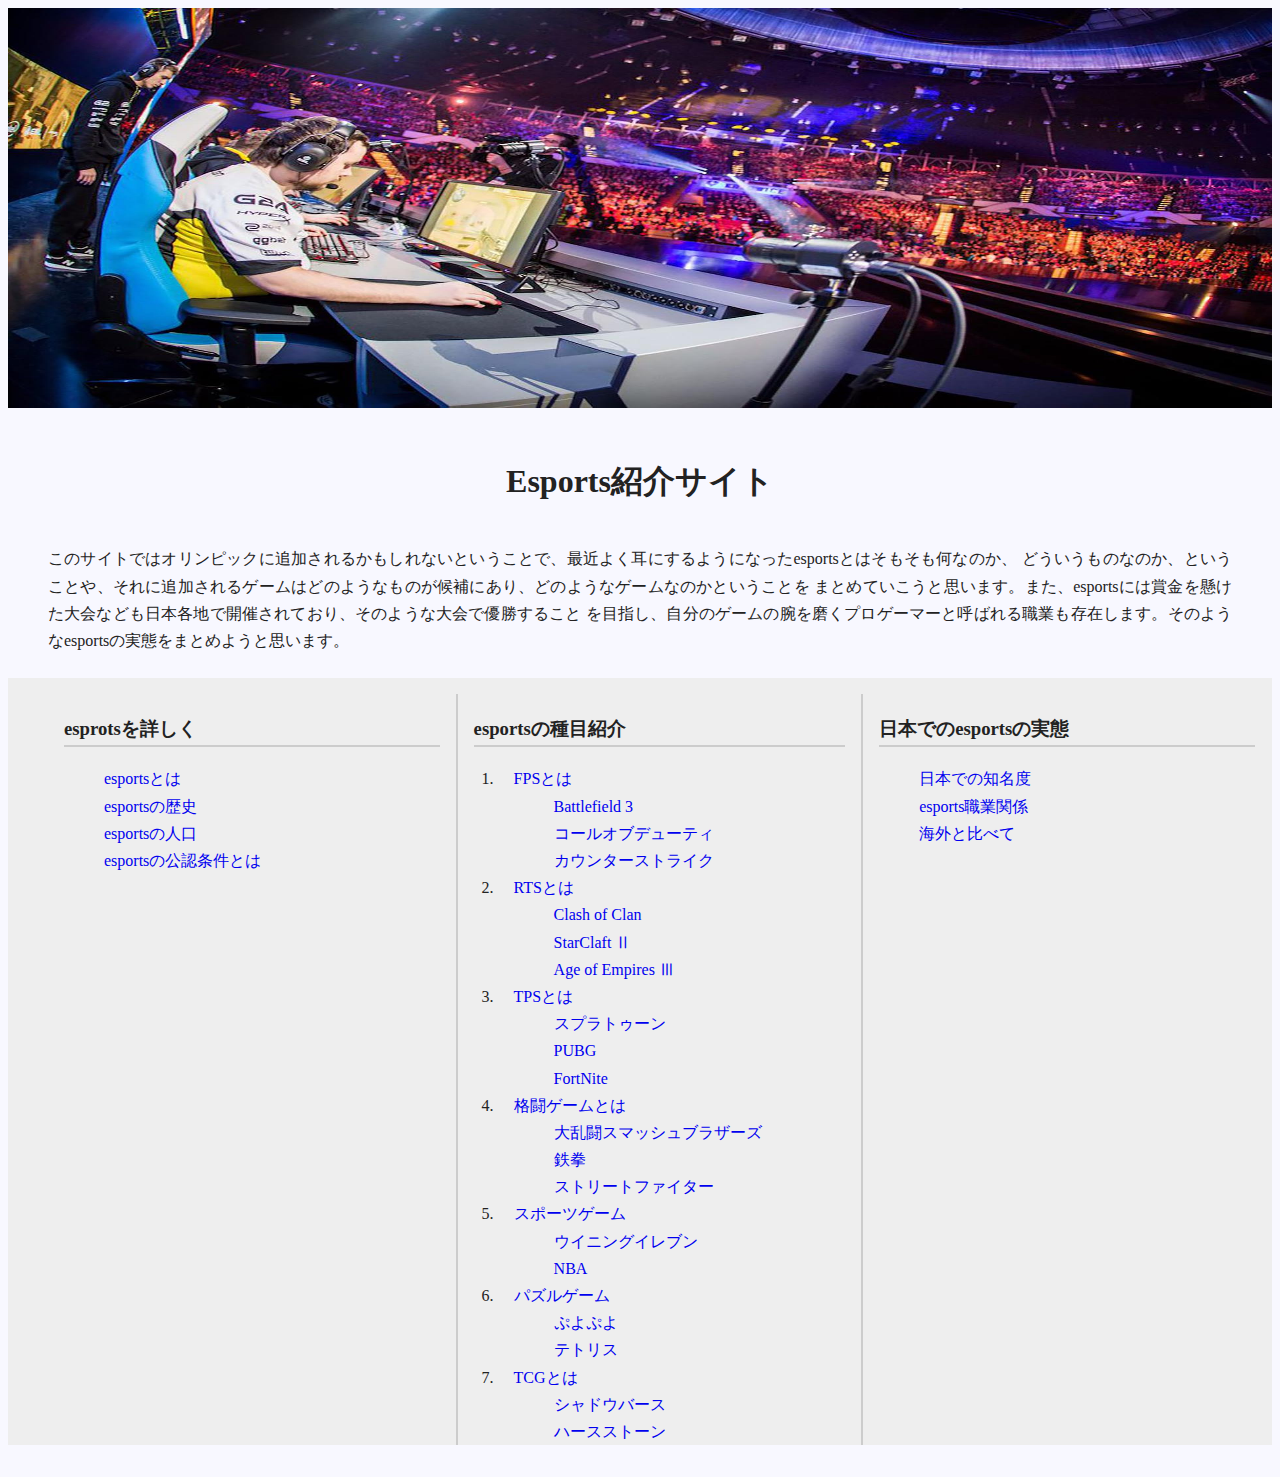
<file: web-esports/index.html>
<!DOCTYPE html>
<html lang="ja">
  <head>
    <meta charset="UTF-8">
    <meta name="description" content="esportsについて詳しくまとめて行こうと思います。">
    <link rel="stylesheet" href="style1.css">
    <title>Esports紹介</title>
  </head>

  <body>
    <header>
      <img src="img/afp-esports.jpg">
      <h1 class="headline">Esports紹介サイト</h1>
      <p>このサイトではオリンピックに追加されるかもしれないということで、最近よく耳にするようになったesportsとはそもそも何なのか、
        どういうものなのか、ということや、それに追加されるゲームはどのようなものが候補にあり、どのようなゲームなのかということを
        まとめていこうと思います。また、esportsには賞金を懸けた大会なども日本各地で開催されており、そのような大会で優勝すること
        を目指し、自分のゲームの腕を磨くプロゲーマーと呼ばれる職業も存在します。そのようなesportsの実態をまとめようと思います。</p>
   </header>

  <div class="navi">

     <ul>
       <div class="navi1">
       <li><a href="about/about1.html"><h3>esprotsを詳しく</h3></a></li>
        <ul>
          <li><a href="about/about1.html#about">esportsとは</a></li>
          <li><a href="about/about1.html#history">esportsの歴史</a></li>
          <li><a href="about/about1.html#population">esportsの人口</a></li>
          <li><a href="about/about1.html#if">esportsの公認条件とは</a></li>
        </ul>
        </div>

        <div class="navi2">
        <li><a href="about/game.html"><h3>esportsの種目紹介</h3></a></li>
         <ol>
           <li><a href="about/game.html#fps">FPSとは</a></li>
            <ul>
              <li><a href="about/game.html#battlefield3">Battlefield 3</a></li>
              <li><a href="about/game.html#collofduty">コールオブデューティ</a></li>
              <li><a href="about/game.html#counter">カウンターストライク</a></li>
            </ul>
           <li><a href="about/game.html#rts">RTSとは</a></li>
            <ul>
              <li><a href="about/game.html#clashofclan">Clash of Clan</a></li>
              <li><a href="about/game.html#starclaft">StarClaft Ⅱ</a></li>
              <li><a href="about/game.html#empire">Age of Empires Ⅲ</a></li>
            </ul>
           <li><a href="about/game.html#tps">TPSとは</a></li>
            <ul>
              <li><a href="about/game.html#splatoon">スプラトゥーン</a></li>
              <li><a href="about/game.html#pubg">PUBG</a></li>
              <li><a href="about/game.html#fortnite">FortNite</a></li>
            </ul>
           <li><a href="about/game.html#fighting">格闘ゲームとは</a></li>
            <ul>
              <li><a href="about/game.html#sumabura">大乱闘スマッシュブラザーズ</a></li>
              <li><a href="about/game.html#tekken">鉄拳</a></li>
              <li><a href="about/game.html#street">ストリートファイター</a></li>
            </ul>
           <li><a href="about/game.html#sport">スポーツゲーム</a></li>
            <ul>
              <li><a href="about/game.html#uiire">ウイニングイレブン</a></li>
              <li><a href="about/game.html#nba">NBA</a></li>
            </ul>
           <li><a href="about/game.html#puzzle">パズルゲーム</a></li>
            <ul>
              <li><a href="about/game.html#puyopuyo">ぷよぷよ</a></li>
              <li><a href="about/game.html#tetorisu">テトリス</a></li>
            </ul>
           <li><a href="about/game.html#tcg">TCGとは</a></li>
            <ul>
              <li><a href="about/game.html#shadow">シャドウバース</a></li>
              <li><a href="about/game.html#hearth">ハースストーン</a></li>
            </ul>
         </ol>
       </div>

       <div class="navi3">
         <li><a href="about/about2.html"><h3>日本でのesportsの実態</h3></a></li>
         <ul>
           <li><a href='about/about2.html#popular'>日本での知名度</a></li>
           <li><a href='about/about2.html#organise'>esports職業関係</a></li>
           <li><a href='about/about2.html#oversea'>海外と比べて</a></li>
         </ul>
       </div>
       </ul>

 </div>

<main>
</main>

  </body>
</html>
</file>
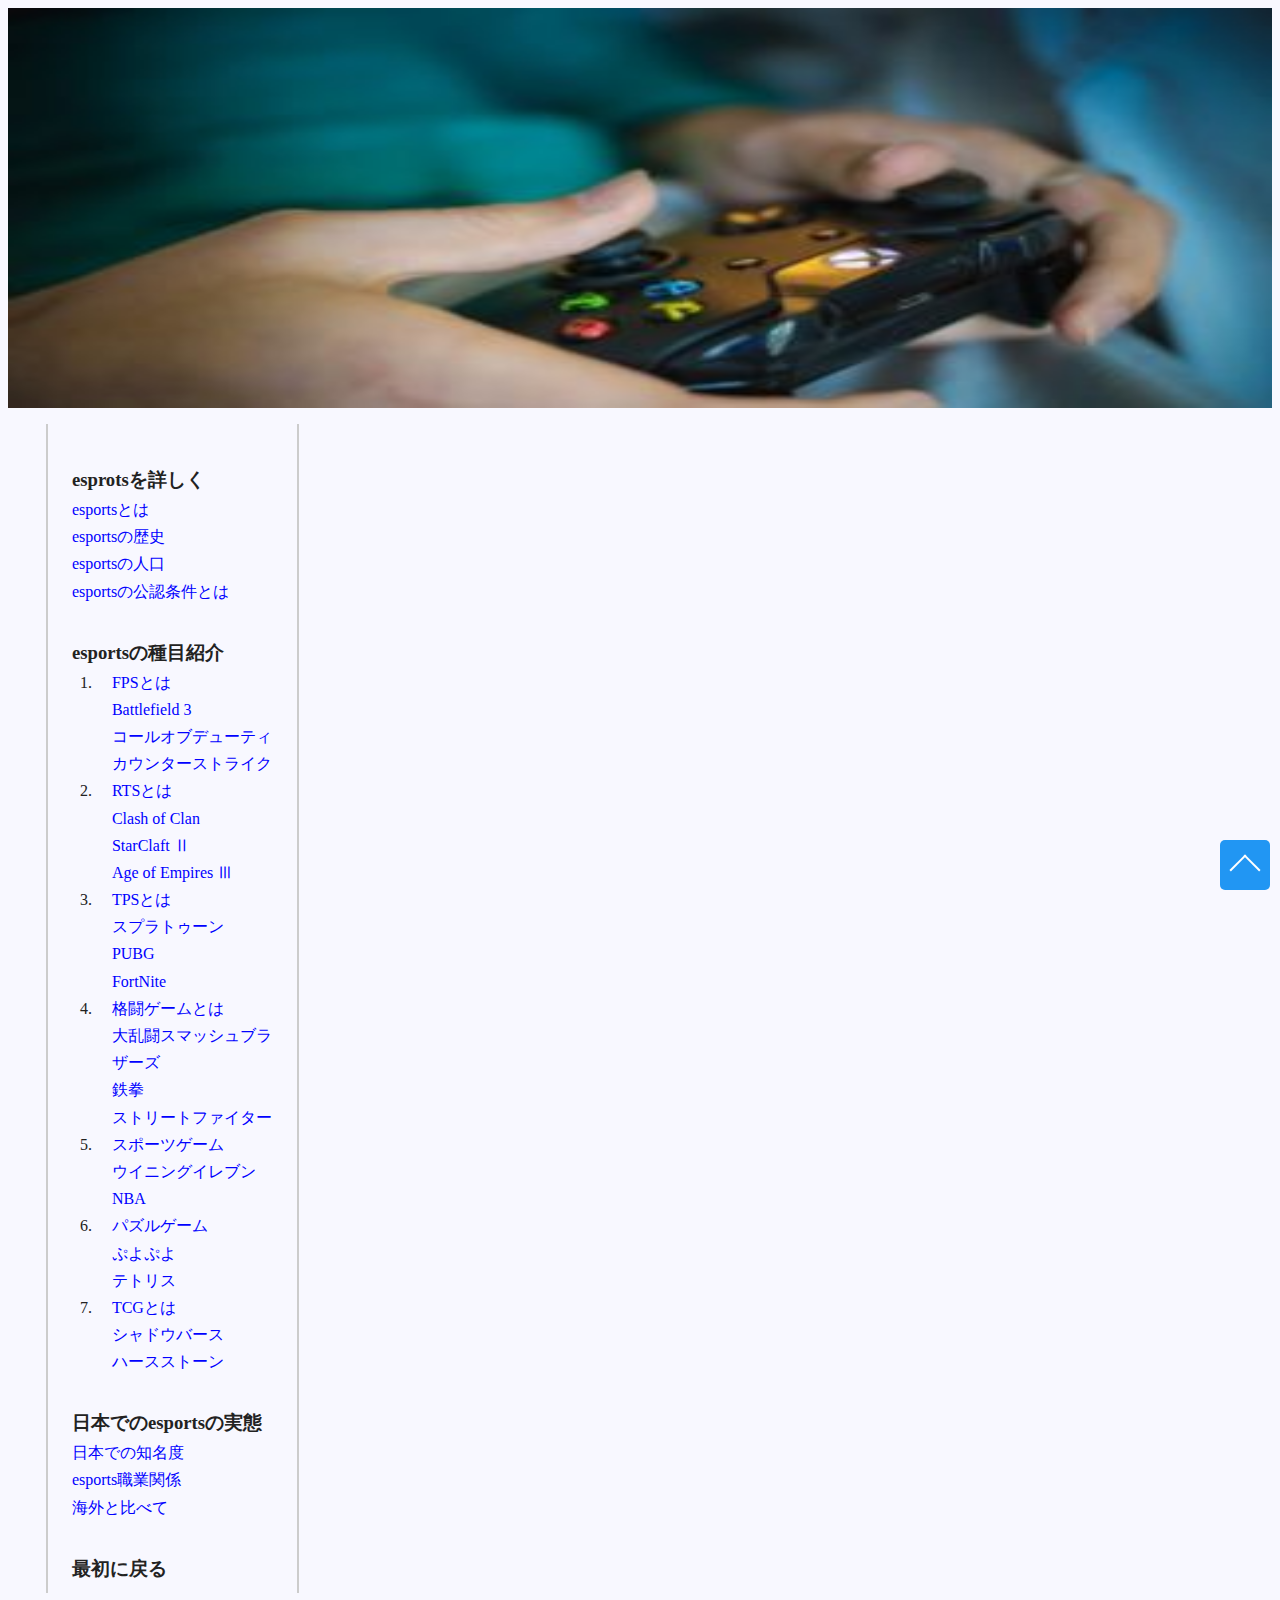
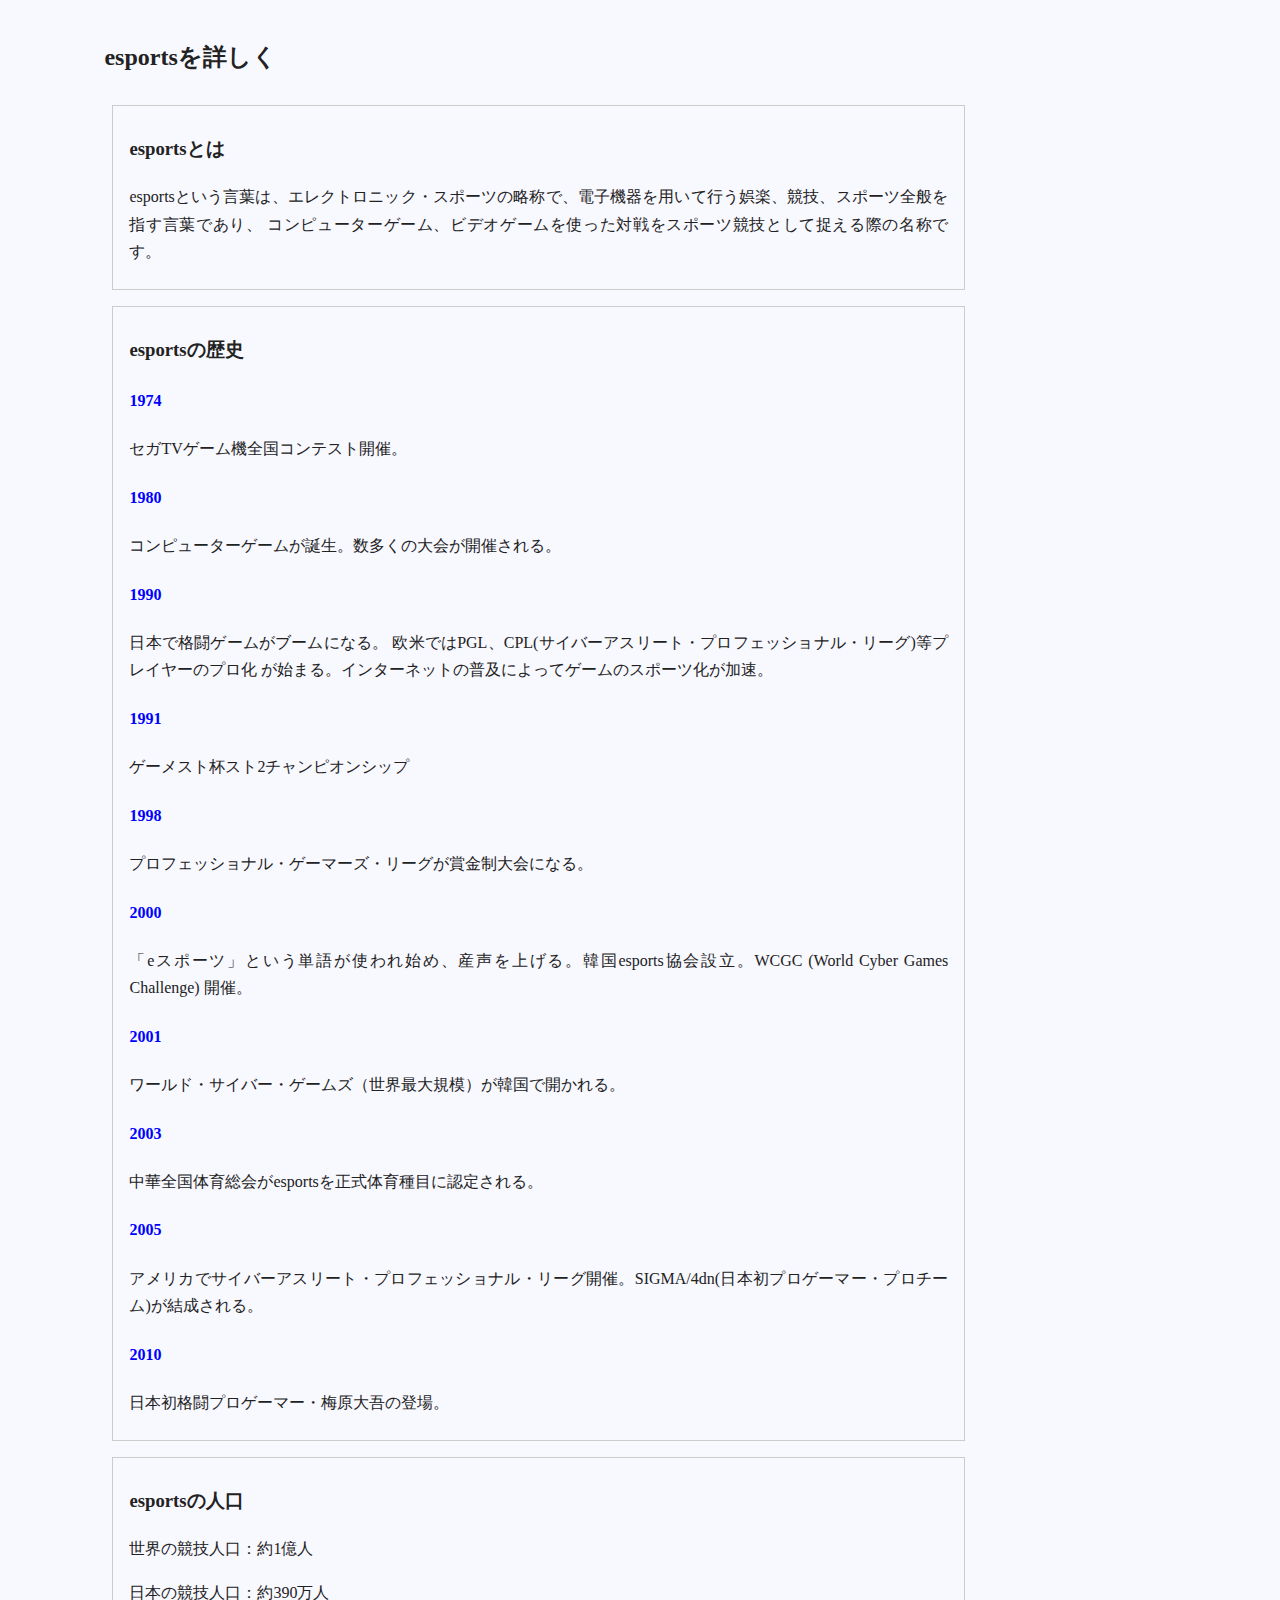
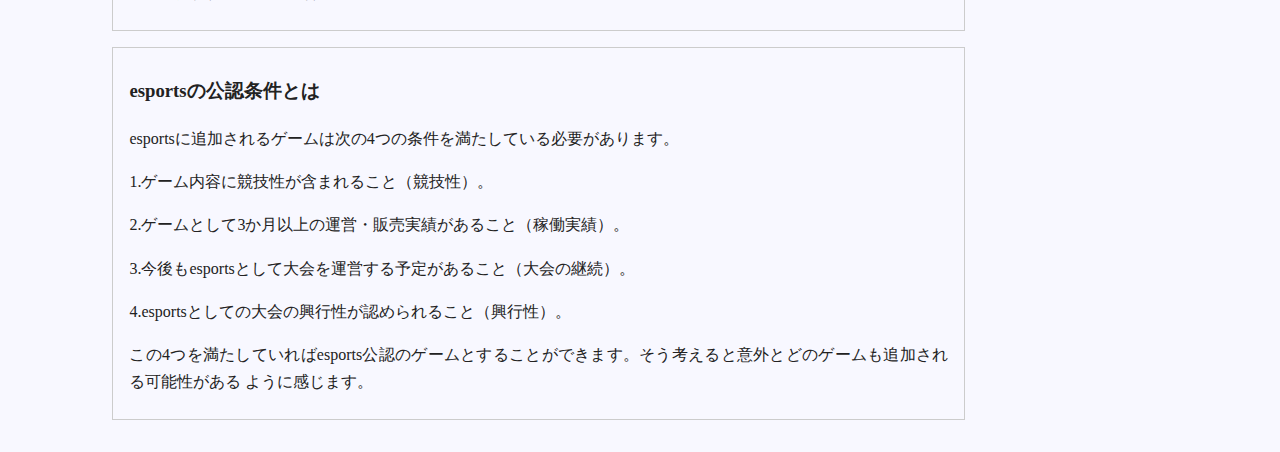
<file: web-esports/about/about1.html>
<!DOCTYPE html>
<html lang="ja">
<head>
  <meta charset="utf-8">
  <link rel="stylesheet" href="../style1.css">
  <script type="text/javascript" src="esports.js"></script>
  <title>Esportsについて詳しく</title>
</head>

<body>
  <header class="site-headder">
    <img src="../img/e-sports-10-320x180.jpg">
  </header>

  <div class="wrapper">
  <nav>
    <ul>
      <p>
      <li><a href="about1.html"><h3>esprotsを詳しく</h3></a></li>
       <ul>
         <li><a href="#about">esportsとは</a></li>
         <li><a href="#history">esportsの歴史</a></li>
         <li><a href="#population">esportsの人口</a></li>
         <li><a href="#if">esportsの公認条件とは</a></li>
       </ul>
       <p>
      <li><a href="game.html"><h3>esportsの種目紹介</h3></a></li>
       <ol>
         <li><a href="game.html#fps">FPSとは</a></li>
          <ul>
            <li><a href="game.html#battlefield3">Battlefield 3</a></li>
            <li><a href="game.html#collofduty">コールオブデューティ</a></li>
            <li><a href="game.html#counter">カウンターストライク</a></li>
          </ul>
         <li><a href="game.html#rts">RTSとは</a></li>
          <ul>
            <li><a href="game.html#clashofclan">Clash of Clan</a></li>
            <li><a href="game.html#starclaft">StarClaft Ⅱ</a></li>
            <li><a href="game.html#empire">Age of Empires Ⅲ</a></li>
          </ul>
         <li><a href="game.html#tps">TPSとは</a></li>
          <ul>
            <li><a href="game.html#splatoon">スプラトゥーン</a></li>
            <li><a href="game.html#pubg">PUBG</a></li>
            <li><a href="game.html#fortnite">FortNite</a></li>
          </ul>
         <li><a href="game.html#fighting">格闘ゲームとは</a></li>
          <ul>
            <li><a href="game.html#sumabura">大乱闘スマッシュブラザーズ</a></li>
            <li><a href="game.html#tekken">鉄拳</a></li>
            <li><a href="game.html#street">ストリートファイター</a></li>
          </ul>
         <li><a href="game.html#sport">スポーツゲーム</a></li>
          <ul>
            <li><a href="game.html#uiire">ウイニングイレブン</a></li>
            <li><a href="game.html#nba">NBA</a></li>
          </ul>
         <li><a href="game.html#puzzle">パズルゲーム</a></li>
          <ul>
            <li><a href="game.html#puyopuyo">ぷよぷよ</a></li>
            <li><a href="game.html#tetorisu">テトリス</a></li>
          </ul>
         <li><a href="game.html#tcg">TCGとは</a></li>
          <ul>
            <li><a href="game.html#shadow">シャドウバース</a></li>
            <li><a href="game.html#hearth">ハースストーン</a></li>
          </ul>
       </ol>
       <p>
      <li><a href="about2.html"><h3>日本でのesportsの実態</h3></a></li>
      <ul>
        <li><a href='about2.html#popular'>日本での知名度</a></li>
        <li><a href='about2.html#organise'>esports職業関係</a></li>
        <li><a href='about2.html#oversea'>海外と比べて</a></li>
      </ul>
      <p>
      <li><a href="../index.html"><h3>最初に戻る</h3></a></li>
    </ul>
  </nav>

  <main>
    <h2>esportsを詳しく</h2>

    <section class="item" id="about">
      <h3>esportsとは</h3>
      <p>esportsという言葉は、エレクトロニック・スポーツの略称で、電子機器を用いて行う娯楽、競技、スポーツ全般を指す言葉であり、
        コンピューターゲーム、ビデオゲームを使った対戦をスポーツ競技として捉える際の名称です。</p>
    </section>

    <section class="item" id="history">
      <h3>esportsの歴史</h3>
      <h4>1974</h4><p>セガTVゲーム機全国コンテスト開催。</p>
      <h4>1980</h4><p>コンピューターゲームが誕生。数多くの大会が開催される。</p>
      <h4>1990</h4><p>日本で格闘ゲームがブームになる。 欧米ではPGL、CPL(サイバーアスリート・プロフェッショナル・リーグ)等プレイヤーのプロ化
        が始まる。インターネットの普及によってゲームのスポーツ化が加速。</p>
      <h4>1991</h4><p>ゲーメスト杯スト2チャンピオンシップ</p>
      <h4>1998</h4><p>プロフェッショナル・ゲーマーズ・リーグが賞金制大会になる。</p>
      <h4>2000</h4><p>「eスポーツ」という単語が使われ始め、産声を上げる。韓国esports協会設立。WCGC (World Cyber Games Challenge) 開催。</p>
      <h4>2001</h4><p>ワールド・サイバー・ゲームズ（世界最大規模）が韓国で開かれる。</p>
      <h4>2003</h4><p>中華全国体育総会がesportsを正式体育種目に認定される。</p>
      <h4>2005</h4><p>アメリカでサイバーアスリート・プロフェッショナル・リーグ開催。SIGMA/4dn(日本初プロゲーマー・プロチーム)が結成される。</p>
      <h4>2010</h4><p>日本初格闘プロゲーマー・梅原大吾の登場。</p>
    </section>

    <section class="item" id="population">
      <h3>esportsの人口</h3>
      <p>世界の競技人口：約1億人</p>
      <p>日本の競技人口：約390万人</p>
    </section>

    <section class="item" id="if">
      <h3>esportsの公認条件とは</h3>
      <p>esportsに追加されるゲームは次の4つの条件を満たしている必要があります。</p>
      <p>1.ゲーム内容に競技性が含まれること（競技性）。</p>
      <p>2.ゲームとして3か月以上の運営・販売実績があること（稼働実績）。</p>
      <p>3.今後もesportsとして大会を運営する予定があること（大会の継続）。</p>
      <p>4.esportsとしての大会の興行性が認められること（興行性）。</p>
      <p></p>
      <p>この4つを満たしていればesports公認のゲームとすることができます。そう考えると意外とどのゲームも追加される可能性がある
        ように感じます。</p>

    </section>

  </main>
  </div>



<div class="btn" onclick="scrollToTop()">
</div>
</body>
</html>
</file>
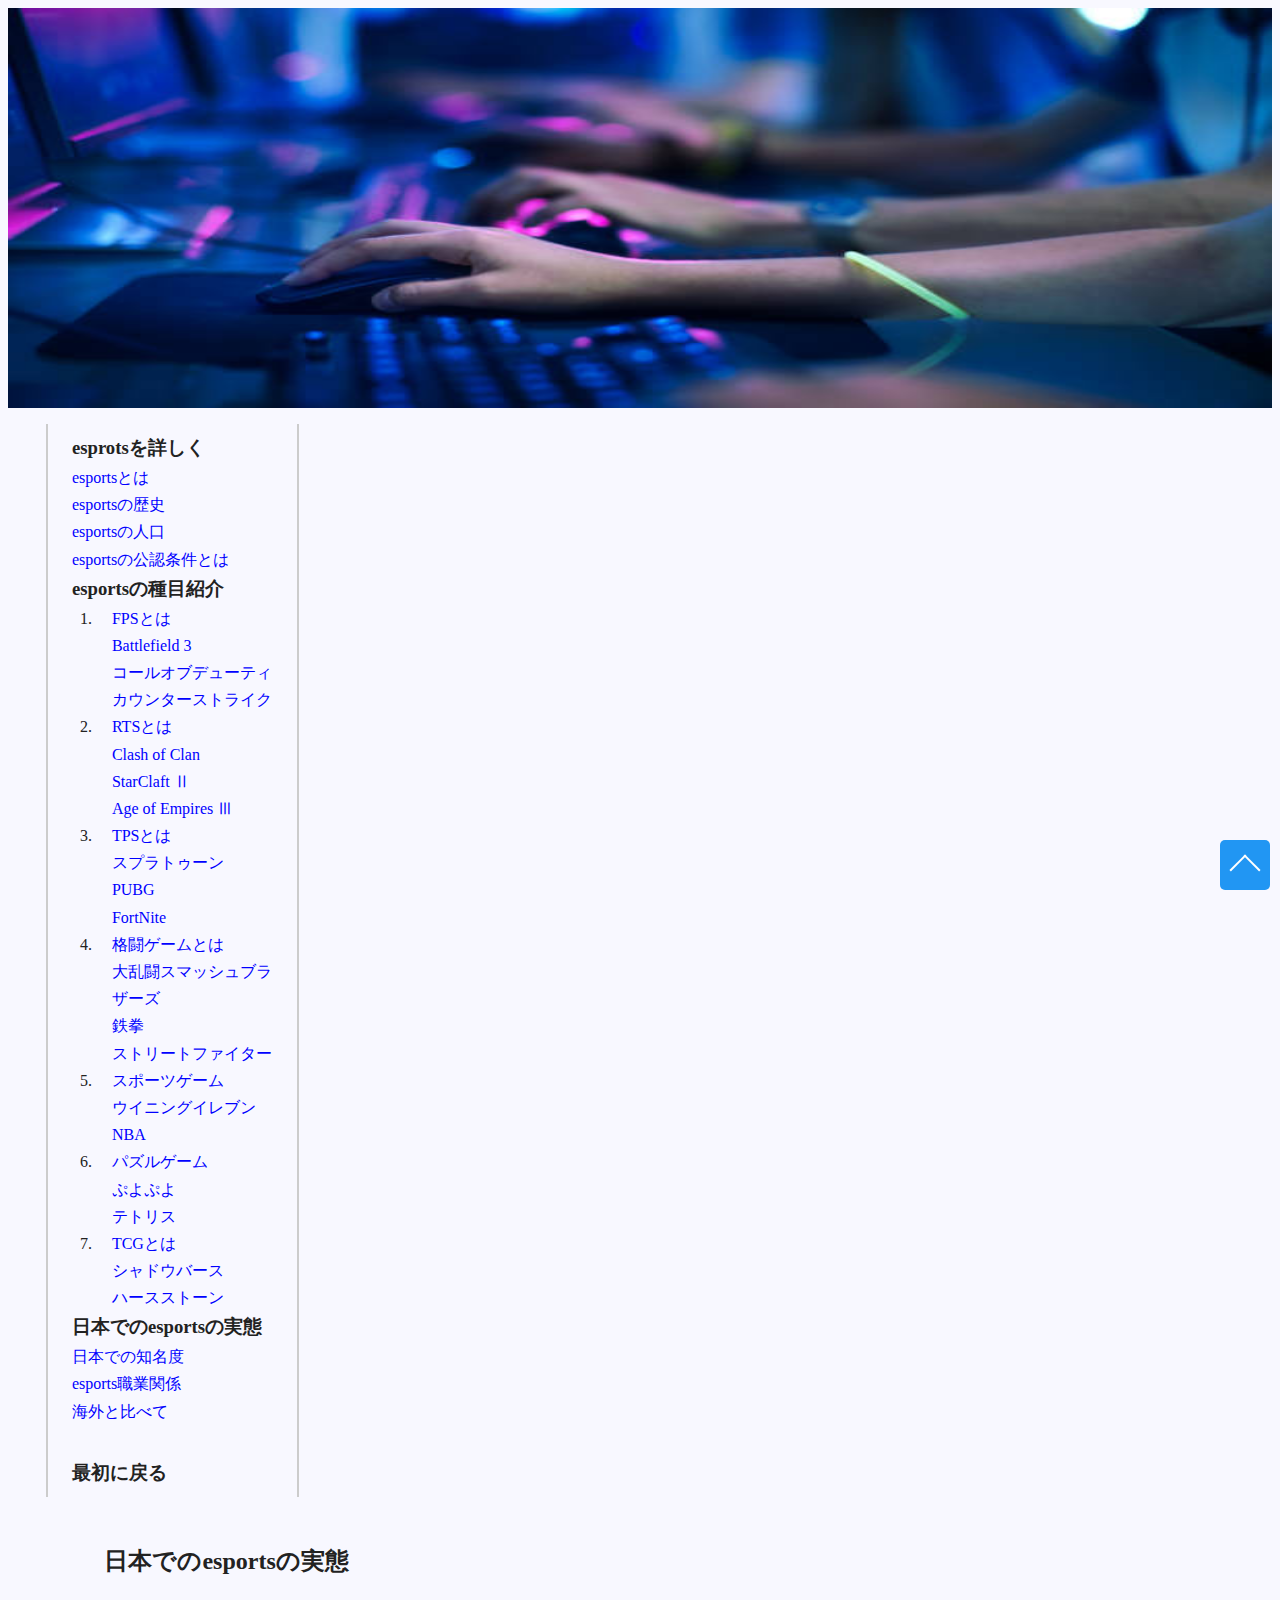
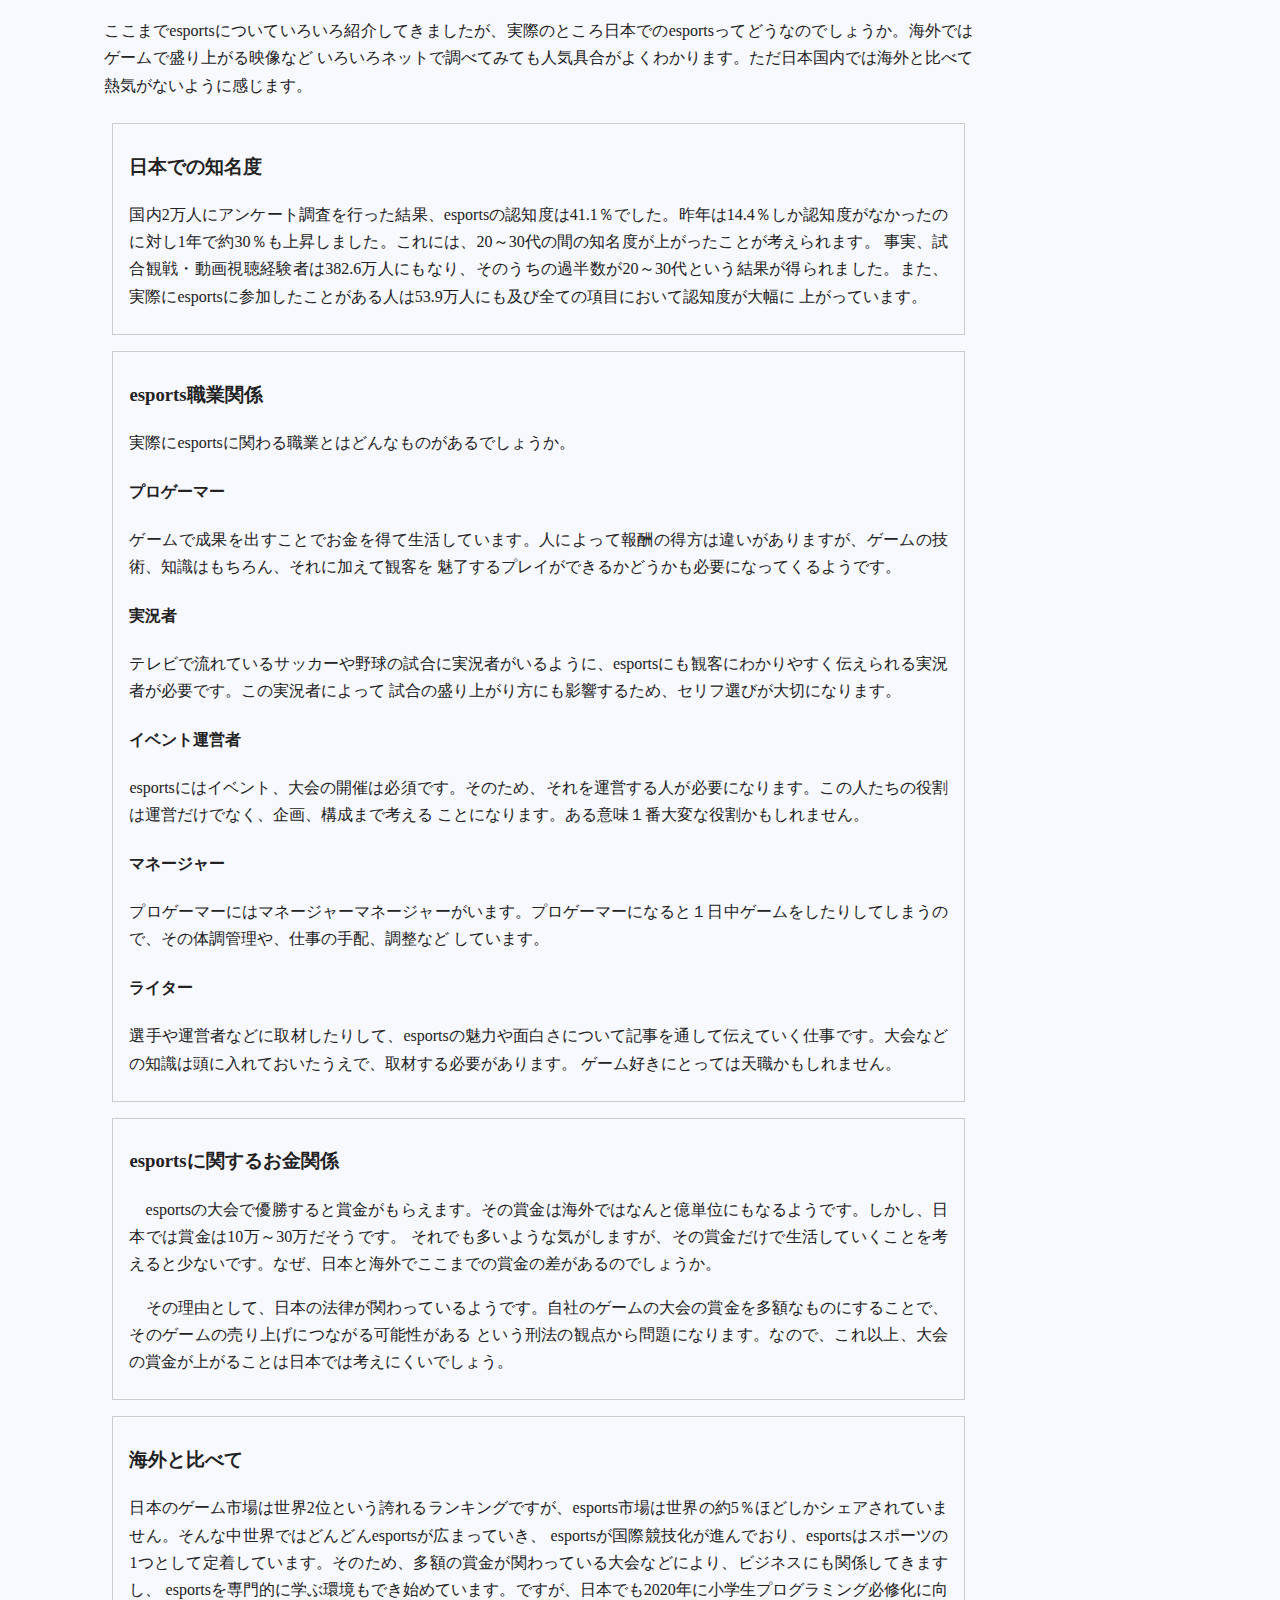
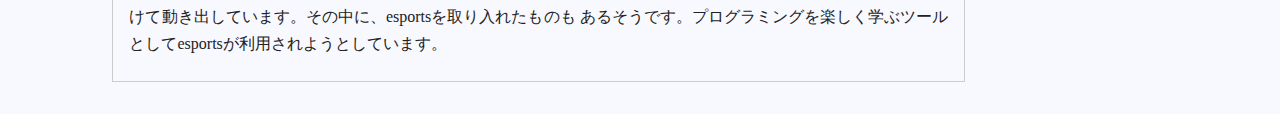
<file: web-esports/about/about2.html>
<!DOCTYPE html>
<html lang='ja'>
<head>
  <meta charset='utf-8'>
  <link rel='stylesheet' href='../style1.css'>
  <script type="text/javascript" src="esports.js"></script>
  <title>Esportsの実態</title>
</head>

<body>
<header>
  <img src="../img/closeup-on-row-of-gamers-hands-on-a-keyboardjpgs-actively-pushing-picture-id841136036.jpg">
</header>
  <div class="wrapper">
     <nav>
       <ul>
         <li><a  href="about1.html" class="navber"><h3>esprotsを詳しく</h3></a></li>
          <ul>
            <li><a href="about1.html#about">esportsとは</a></li>
            <li><a href="about1.html#history">esportsの歴史</a></li>
            <li><a href="about1.html#population">esportsの人口</a></li>
            <li><a href="about1.html#if">esportsの公認条件とは</a></li>
          </ul>

         <li><a href="game.html"><h3>esportsの種目紹介</h3></a></li>
          <ol>
            <li><a href="game.html#fps">FPSとは</a></li>
             <ul>
               <li><a href="game.html#battlefield3">Battlefield 3</a></li>
               <li><a href="game.html#collofduty">コールオブデューティ</a></li>
               <li><a href="game.html#counter">カウンターストライク</a></li>
             </ul>
            <li><a href="game.html#rts">RTSとは</a></li>
             <ul>
               <li><a href="game.html#clashofclan">Clash of Clan</a></li>
               <li><a href="game.html#starclaft">StarClaft Ⅱ</a></li>
               <li><a href="game.html#empire">Age of Empires Ⅲ</a></li>
             </ul>
            <li><a href="game.html#tps">TPSとは</a></li>
             <ul>
               <li><a href="game.html#splatoon">スプラトゥーン</a></li>
               <li><a href="game.html#pubg">PUBG</a></li>
               <li><a href="game.html#fortnite">FortNite</a></li>
             </ul>
            <li><a href="game.html#fighting">格闘ゲームとは</a></li>
             <ul>
               <li><a href="game.html#sumabura">大乱闘スマッシュブラザーズ</a></li>
               <li><a href="game.html#tekken">鉄拳</a></li>
               <li><a href="game.html#street">ストリートファイター</a></li>
             </ul>
            <li><a href="game.html#sport">スポーツゲーム</a></li>
             <ul>
               <li><a href="game.html#uiire">ウイニングイレブン</a></li>
               <li><a href="game.html#nba">NBA</a></li>
             </ul>
            <li><a href="game.html#puzzle">パズルゲーム</a></li>
             <ul>
               <li><a href="game.html#puyopuyo">ぷよぷよ</a></li>
               <li><a href="game.html#tetorisu">テトリス</a></li>
             </ul>
            <li><a href="game.html#tcg">TCGとは</a></li>
             <ul>
               <li><a href="game.html#shadow">シャドウバース</a></li>
               <li><a href="game.html#hearth">ハースストーン</a></li>
             </ul>
          </ol>

         <li><a href="about2.html"><h3>日本でのesportsの実態</h3></a></li>
         <ul>
           <li><a href='#popular'>日本での知名度</a></li>
           <li><a href='#organise'>esports職業関係</a></li>
           <li><a href='#oversea'>海外と比べて</a></li>
         </ul>
         <p>
         <li><a href="../index.html"><h3>最初に戻る</h3></a></li>
       </ul>
     </nav>

     <main>
       <h2>日本でのesportsの実態</h2>
       <p>ここまでesportsについていろいろ紹介してきましたが、実際のところ日本でのesportsってどうなのでしょうか。海外ではゲームで盛り上がる映像など
         いろいろネットで調べてみても人気具合がよくわかります。ただ日本国内では海外と比べて熱気がないように感じます。</p>

       <section class="item" id="popular">
         <h3>日本での知名度</h3>
         <p>国内2万人にアンケート調査を行った結果、esportsの認知度は41.1％でした。昨年は14.4％しか認知度がなかったのに対し1年で約30％も上昇しました。これには、20～30代の間の知名度が上がったことが考えられます。
           事実、試合観戦・動画視聴経験者は382.6万人にもなり、そのうちの過半数が20～30代という結果が得られました。また、実際にesportsに参加したことがある人は53.9万人にも及び全ての項目において認知度が大幅に
           上がっています。</p>
       </section>

       <section class="item" id='organise'>
         <h3>esports職業関係</h3>
         <p>実際にesportsに関わる職業とはどんなものがあるでしょうか。</p>
         <h4>プロゲーマー</h4>
         <p>
           ゲームで成果を出すことでお金を得て生活しています。人によって報酬の得方は違いがありますが、ゲームの技術、知識はもちろん、それに加えて観客を
           魅了するプレイができるかどうかも必要になってくるようです。</p>

         <h4>実況者</h4>
         <p>
           テレビで流れているサッカーや野球の試合に実況者がいるように、esportsにも観客にわかりやすく伝えられる実況者が必要です。この実況者によって
           試合の盛り上がり方にも影響するため、セリフ選びが大切になります。</p>

         <h4>イベント運営者</h4>
         <p>
           esportsにはイベント、大会の開催は必須です。そのため、それを運営する人が必要になります。この人たちの役割は運営だけでなく、企画、構成まで考える
           ことになります。ある意味１番大変な役割かもしれません。</p>

         <h4>マネージャー</h4>
         <p>
           プロゲーマーにはマネージャーマネージャーがいます。プロゲーマーになると１日中ゲームをしたりしてしまうので、その体調管理や、仕事の手配、調整など
           しています。</p>

         <h4>ライター</h4>
         <p>
           選手や運営者などに取材したりして、esportsの魅力や面白さについて記事を通して伝えていく仕事です。大会などの知識は頭に入れておいたうえで、取材する必要があります。
           ゲーム好きにとっては天職かもしれません。</p>
       </section>

       <section class="item" id='money'>
         <h3>esportsに関するお金関係</h3>
         <p>　esportsの大会で優勝すると賞金がもらえます。その賞金は海外ではなんと億単位にもなるようです。しかし、日本では賞金は10万～30万だそうです。
           それでも多いような気がしますが、その賞金だけで生活していくことを考えると少ないです。なぜ、日本と海外でここまでの賞金の差があるのでしょうか。</p>
         <p>　その理由として、日本の法律が関わっているようです。自社のゲームの大会の賞金を多額なものにすることで、そのゲームの売り上げにつながる可能性がある
           という刑法の観点から問題になります。なので、これ以上、大会の賞金が上がることは日本では考えにくいでしょう。</p>
       </section>

       <section class="item" id='oversea'>
         <h3>海外と比べて</h3>
         <p>日本のゲーム市場は世界2位という誇れるランキングですが、esports市場は世界の約5％ほどしかシェアされていません。そんな中世界ではどんどんesportsが広まっていき、
           esportsが国際競技化が進んでおり、esportsはスポーツの1つとして定着しています。そのため、多額の賞金が関わっている大会などにより、ビジネスにも関係してきますし、
           esportsを専門的に学ぶ環境もでき始めています。ですが、日本でも2020年に小学生プログラミング必修化に向けて動き出しています。その中に、esportsを取り入れたものも
           あるそうです。プログラミングを楽しく学ぶツールとしてesportsが利用されようとしています。</p>
       </section>
      </main>
      </div>
      <div class="btn" onclick="scrollToTop()"></div>
</body>
</html>
</file>
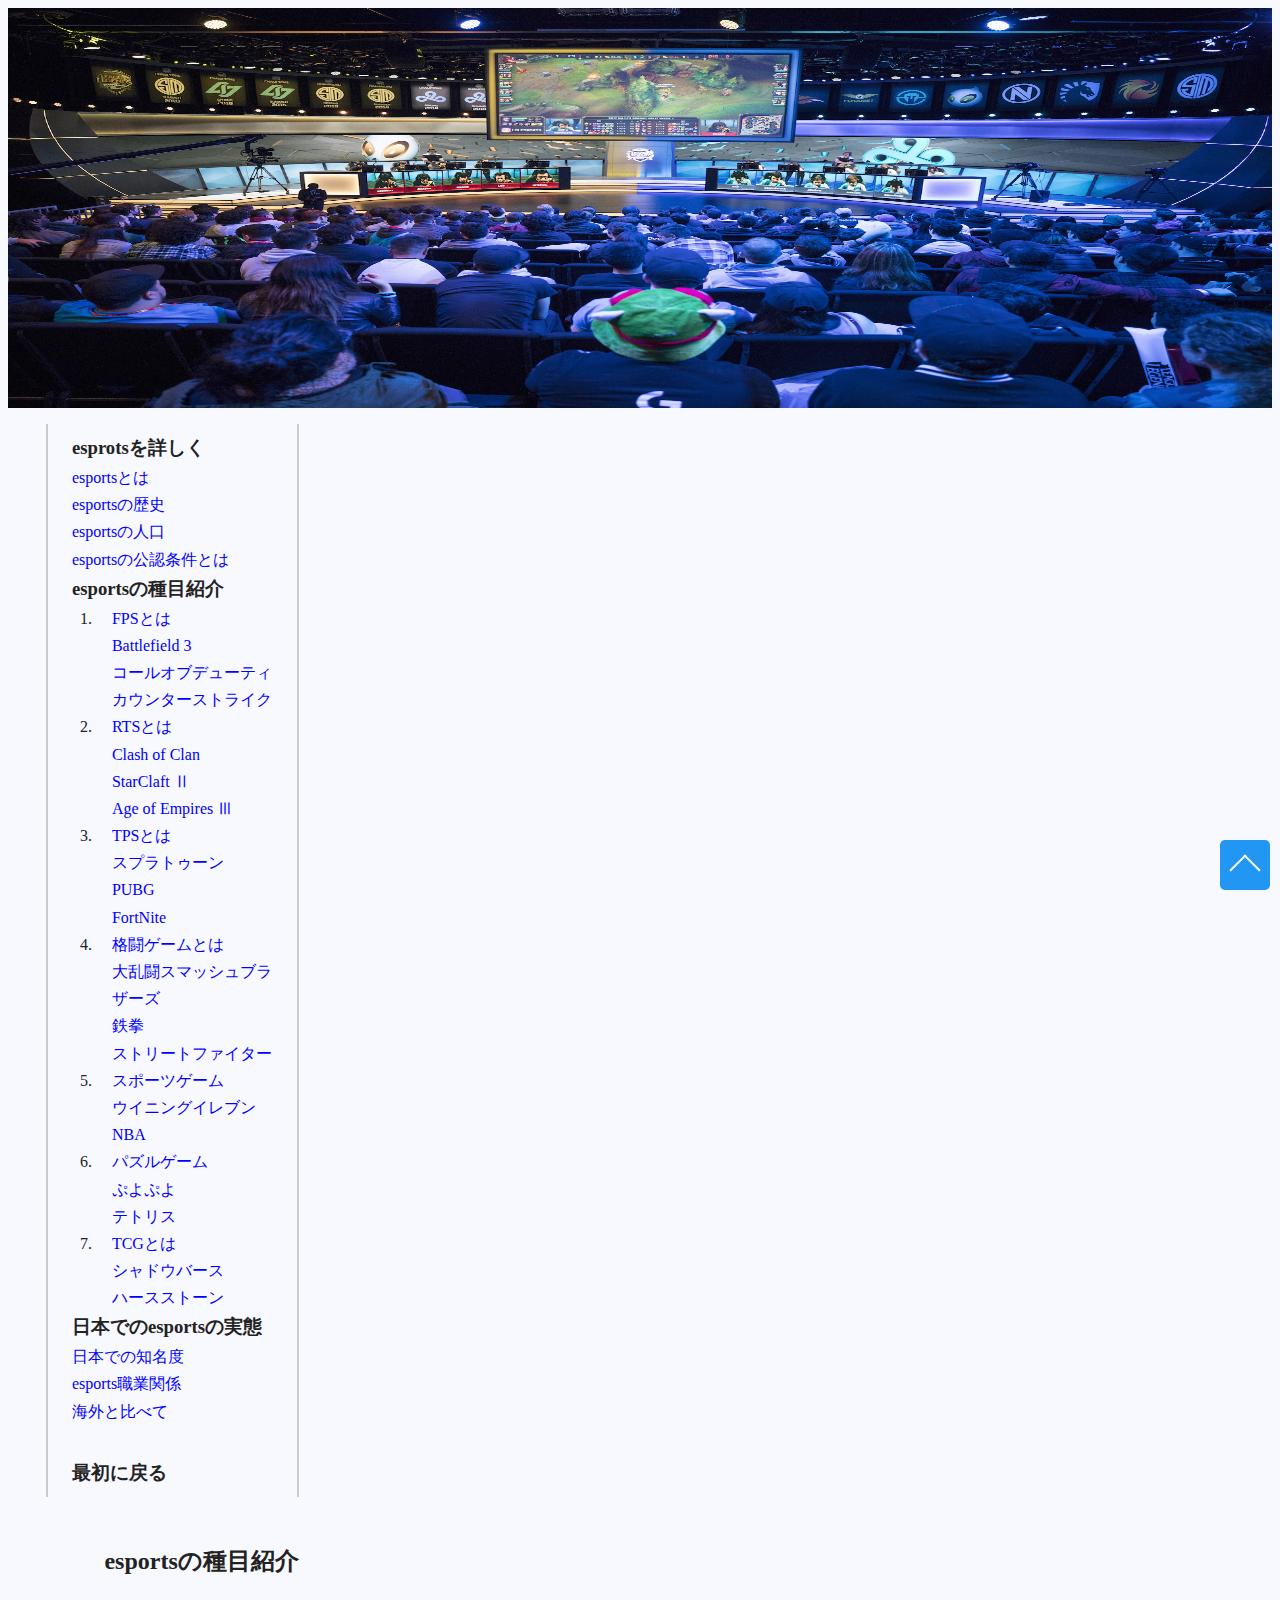
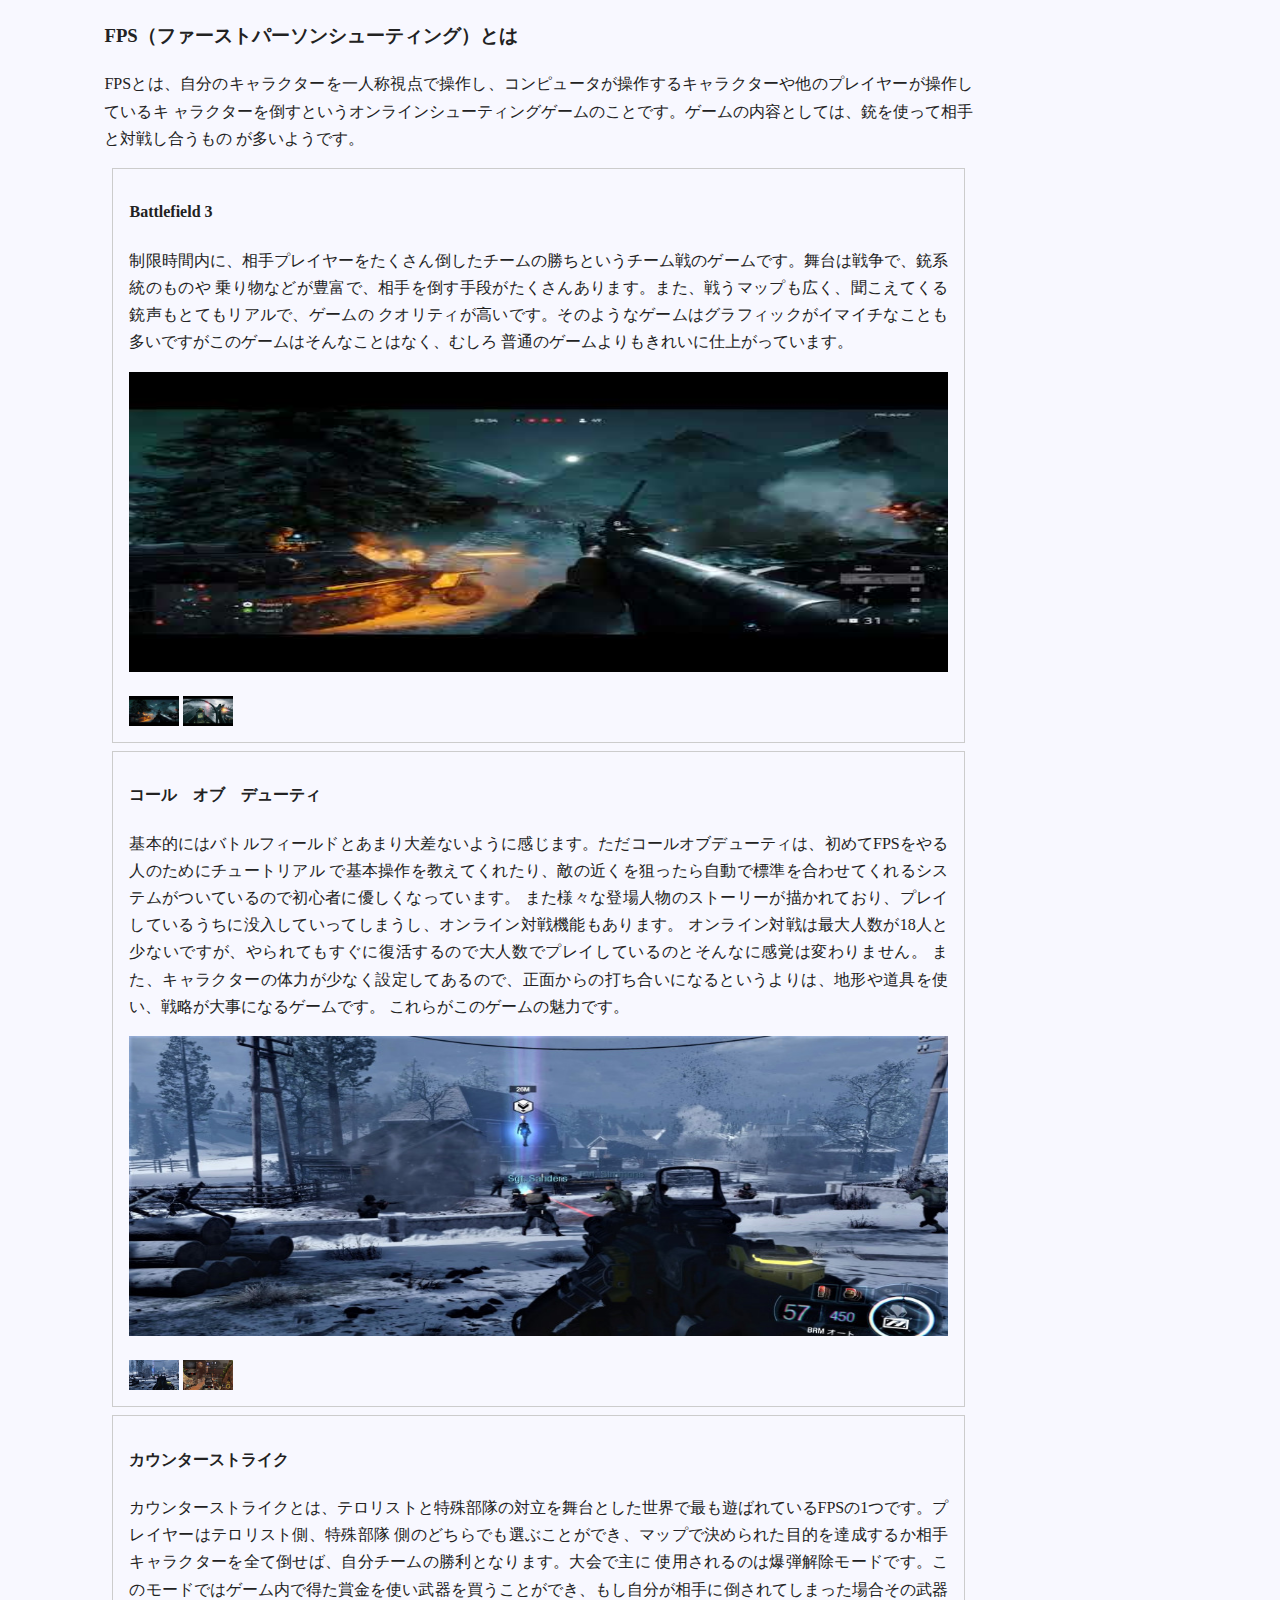
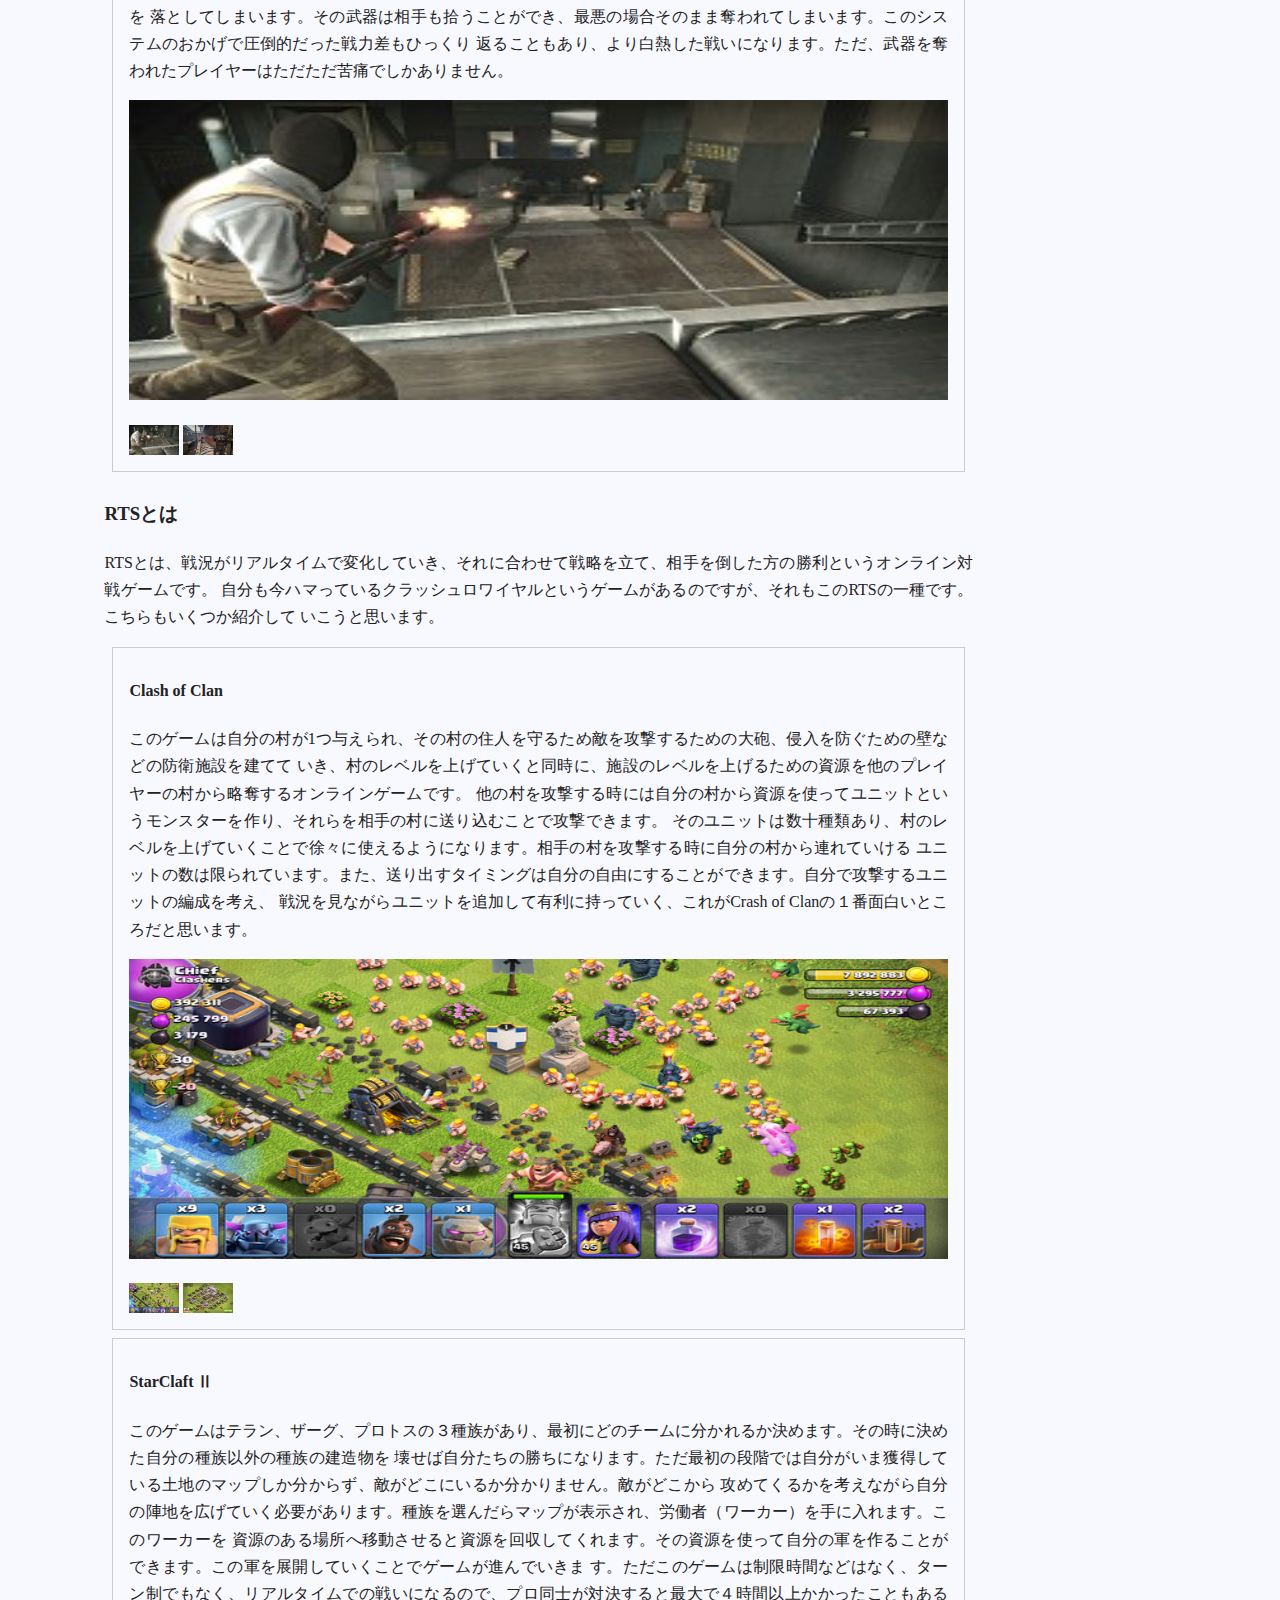
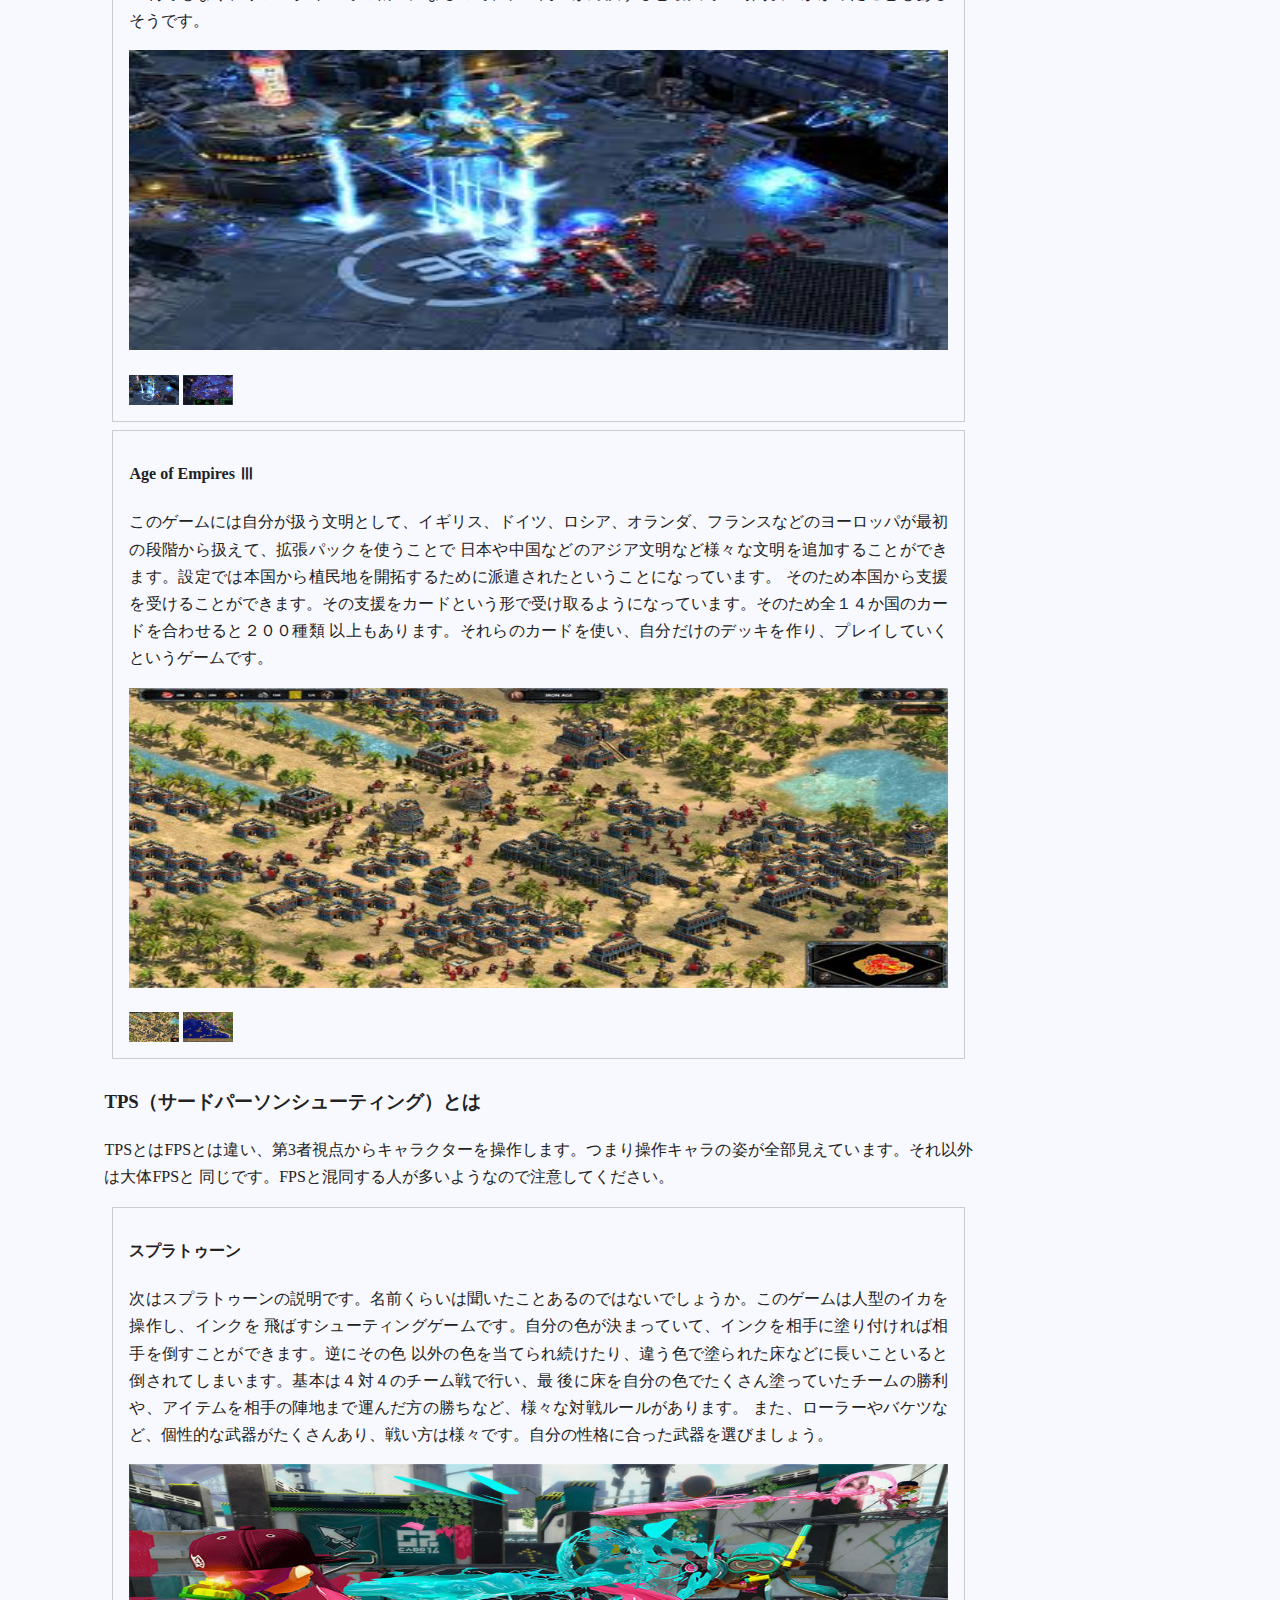
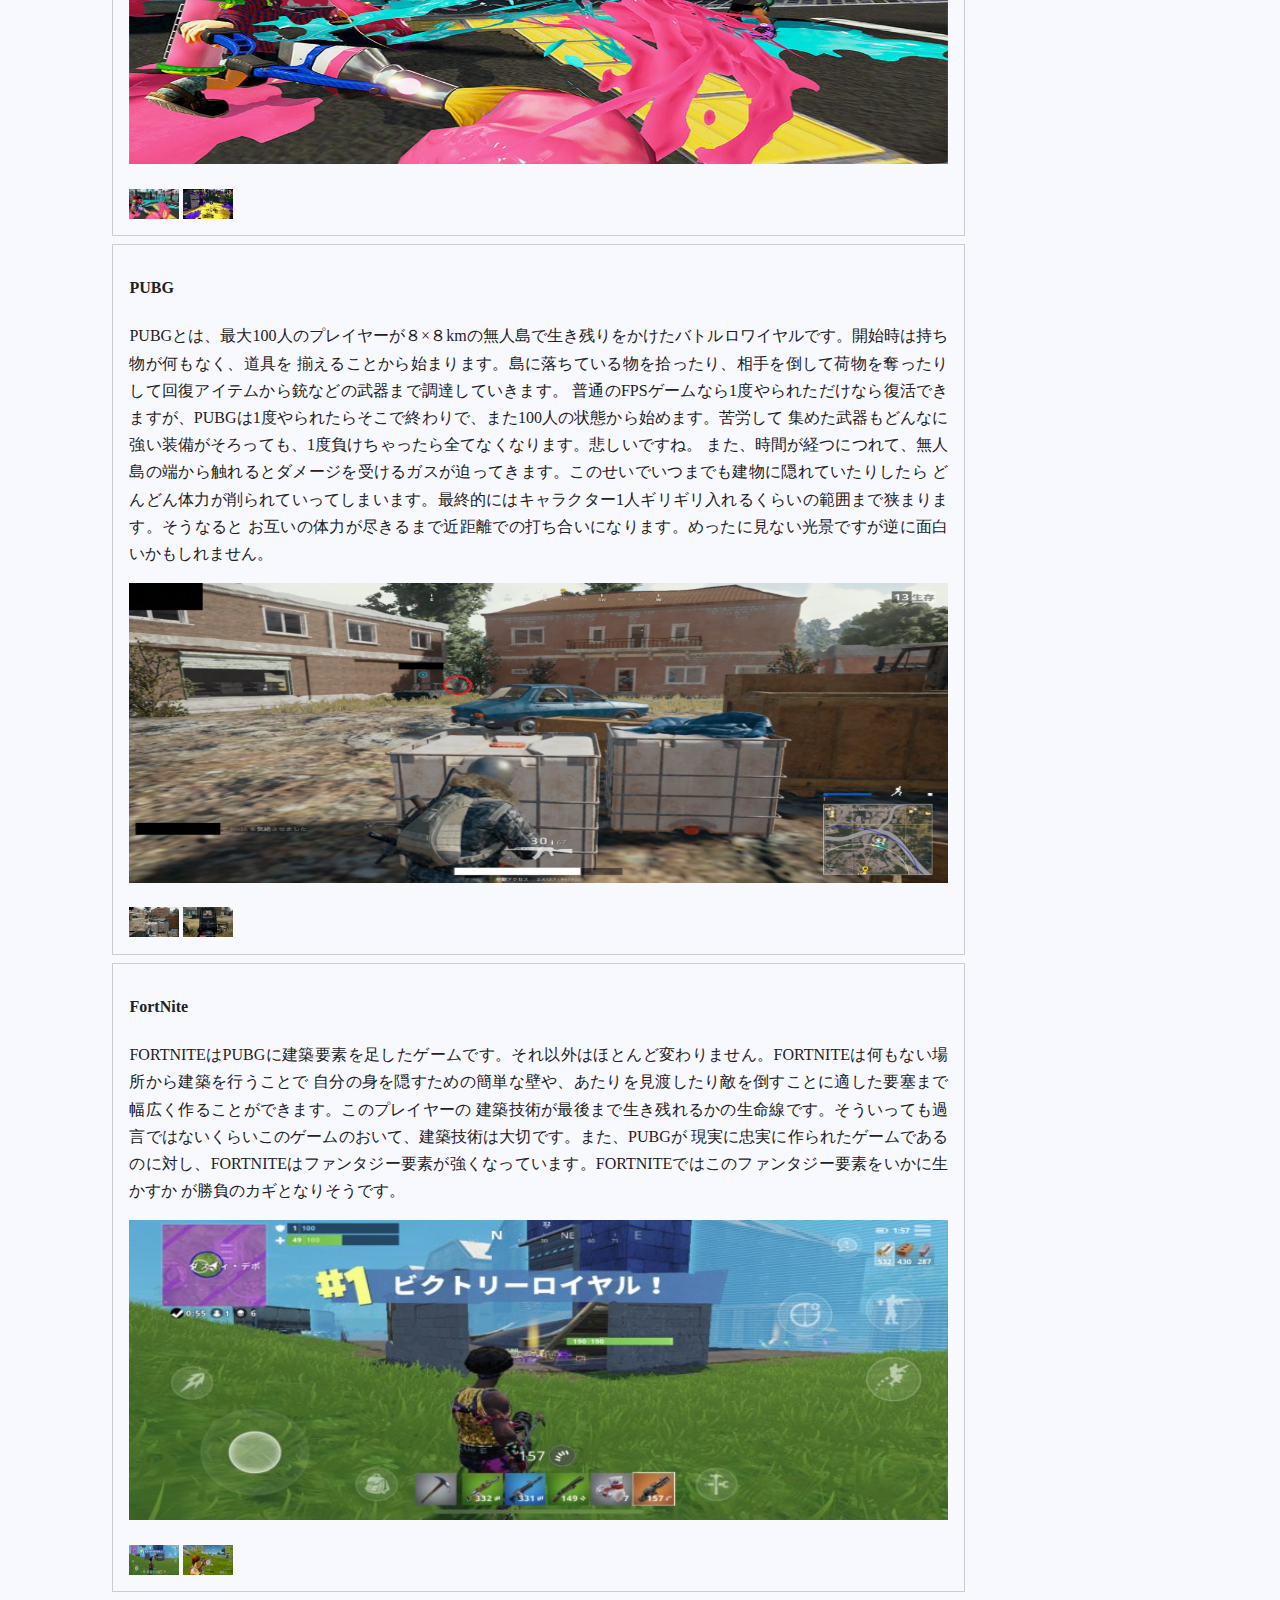
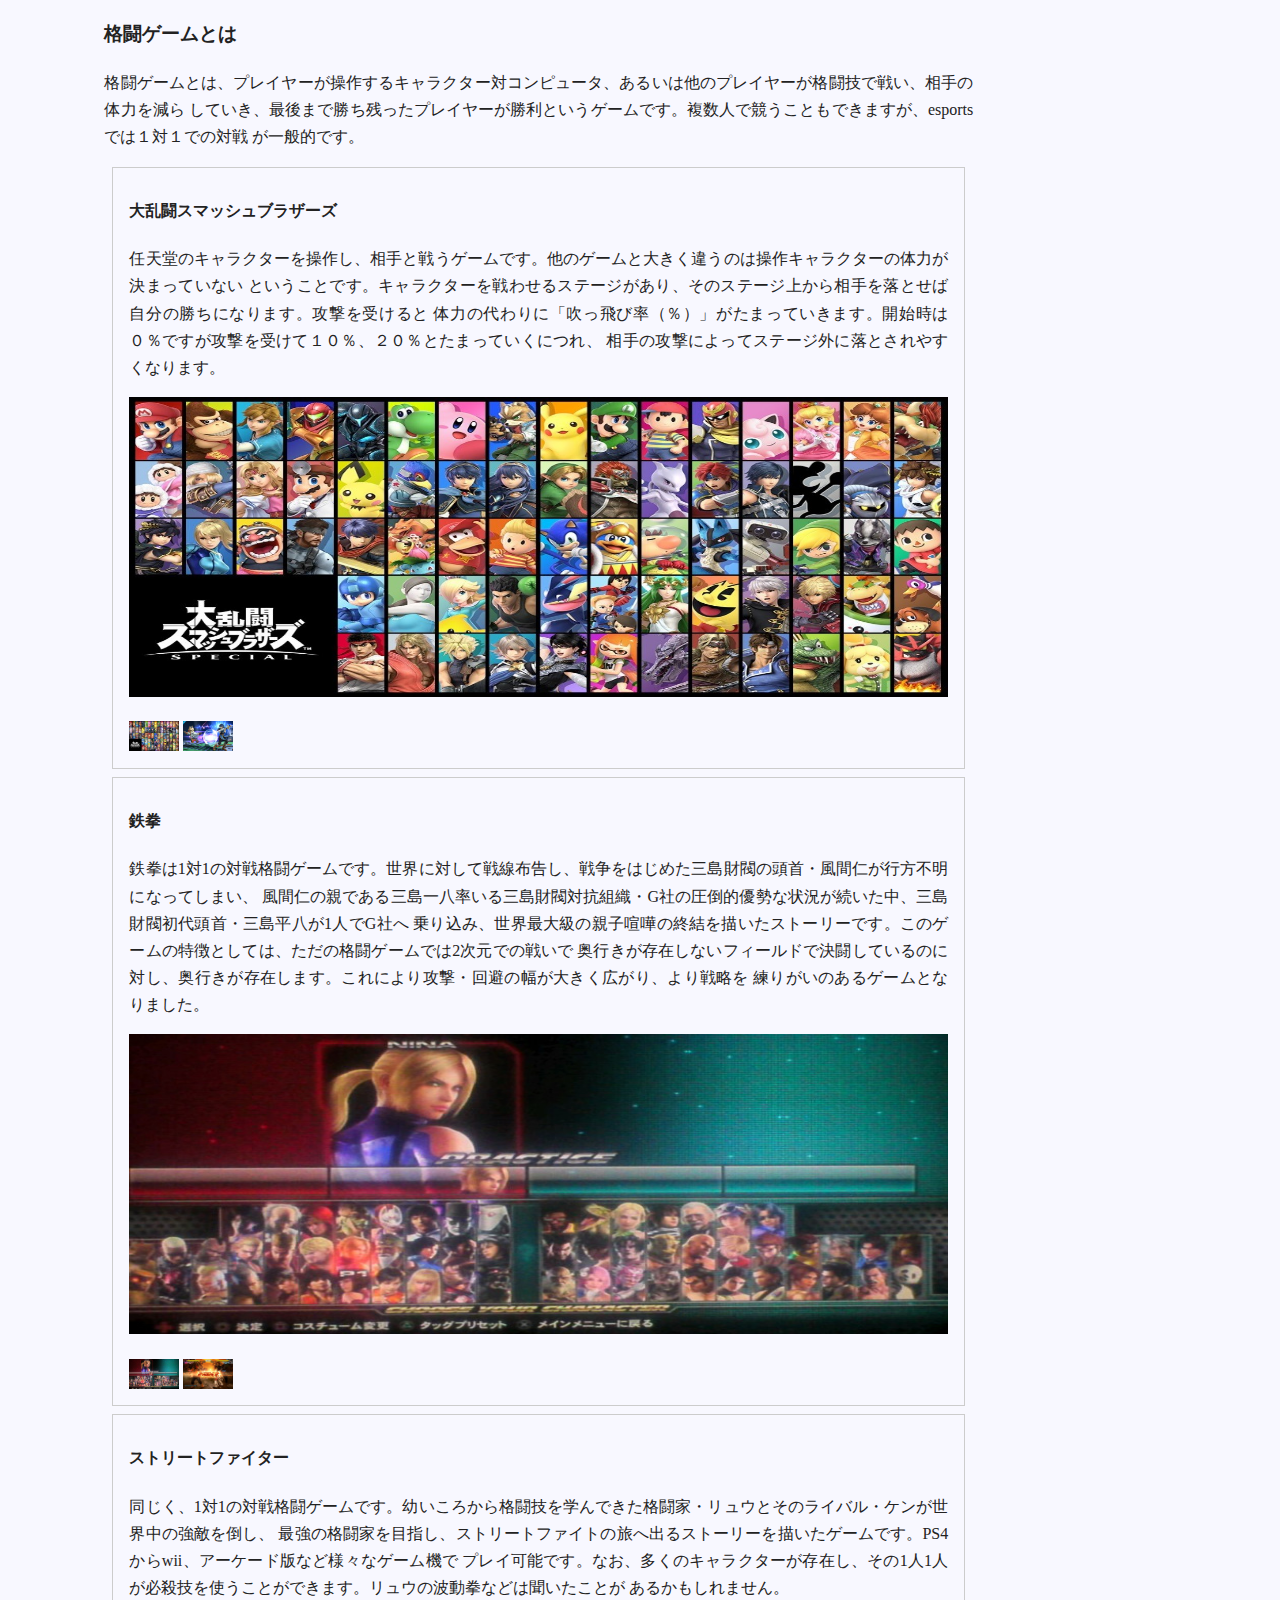
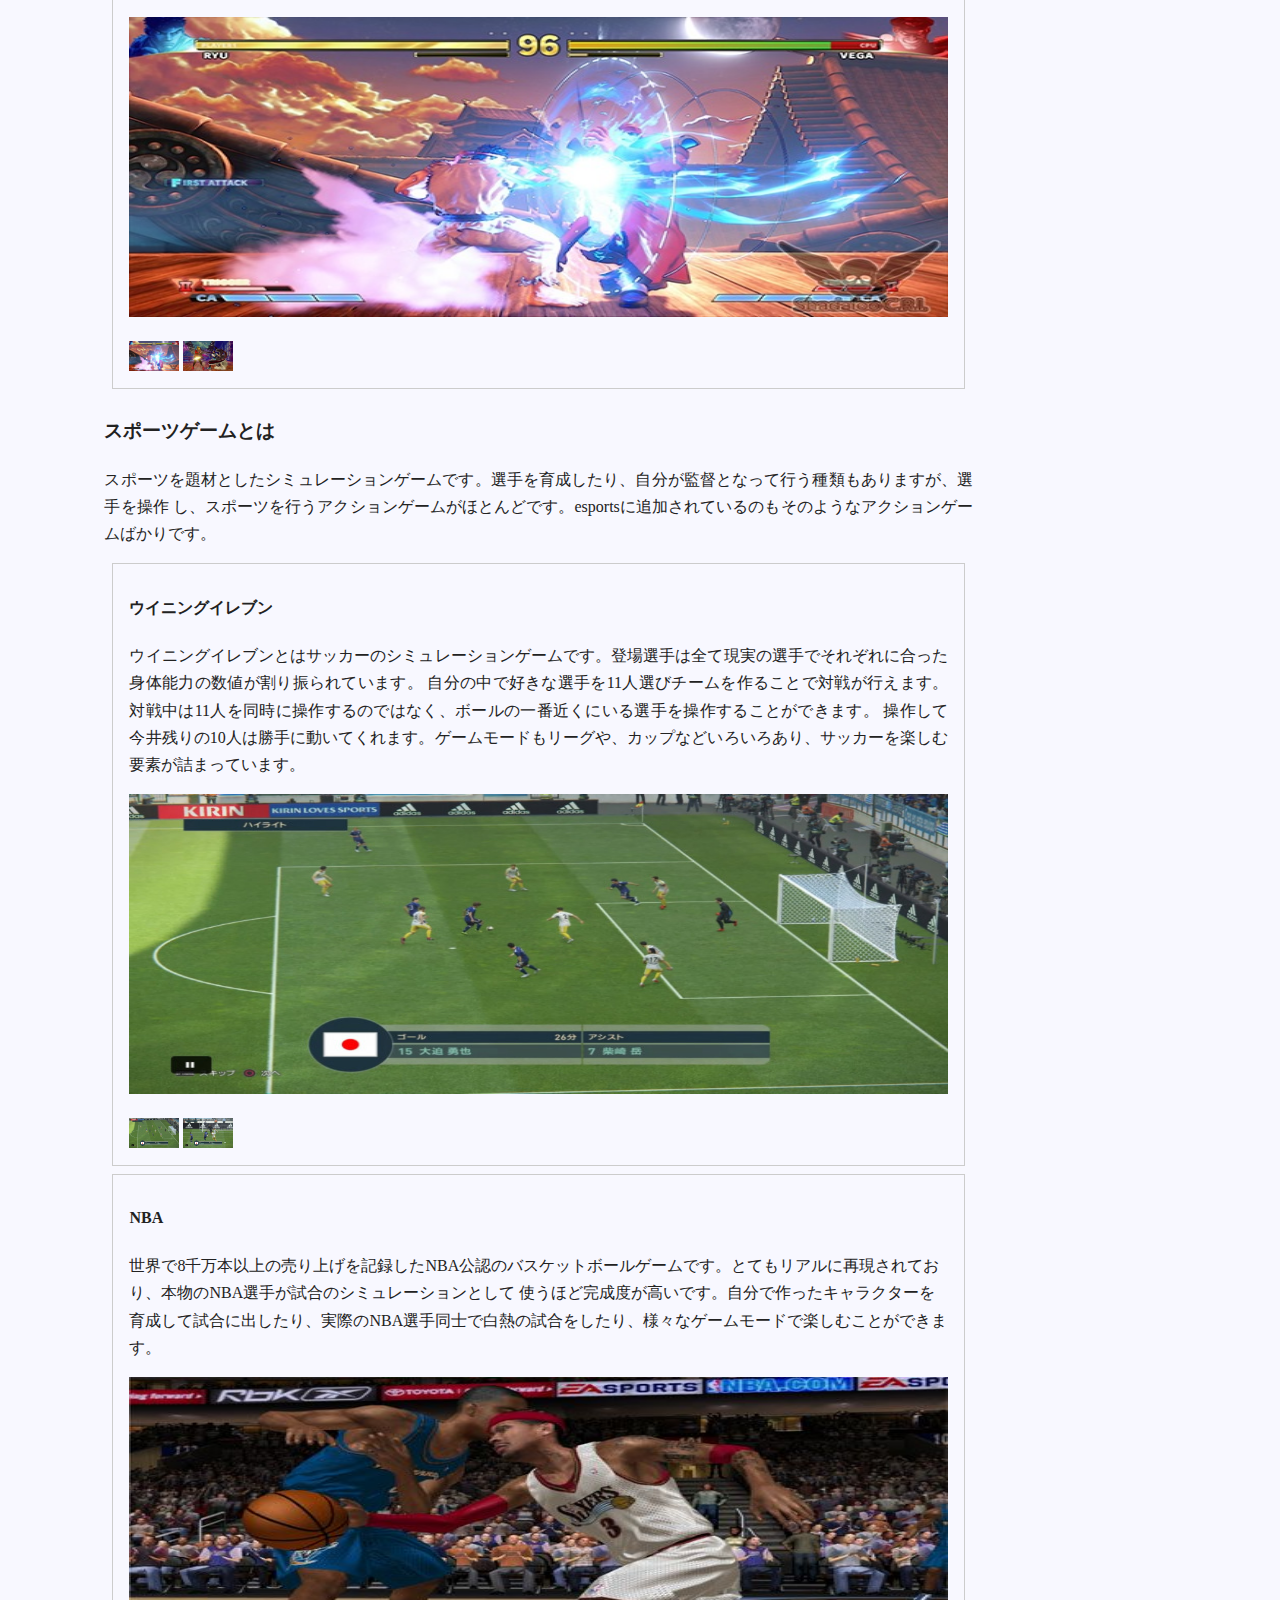
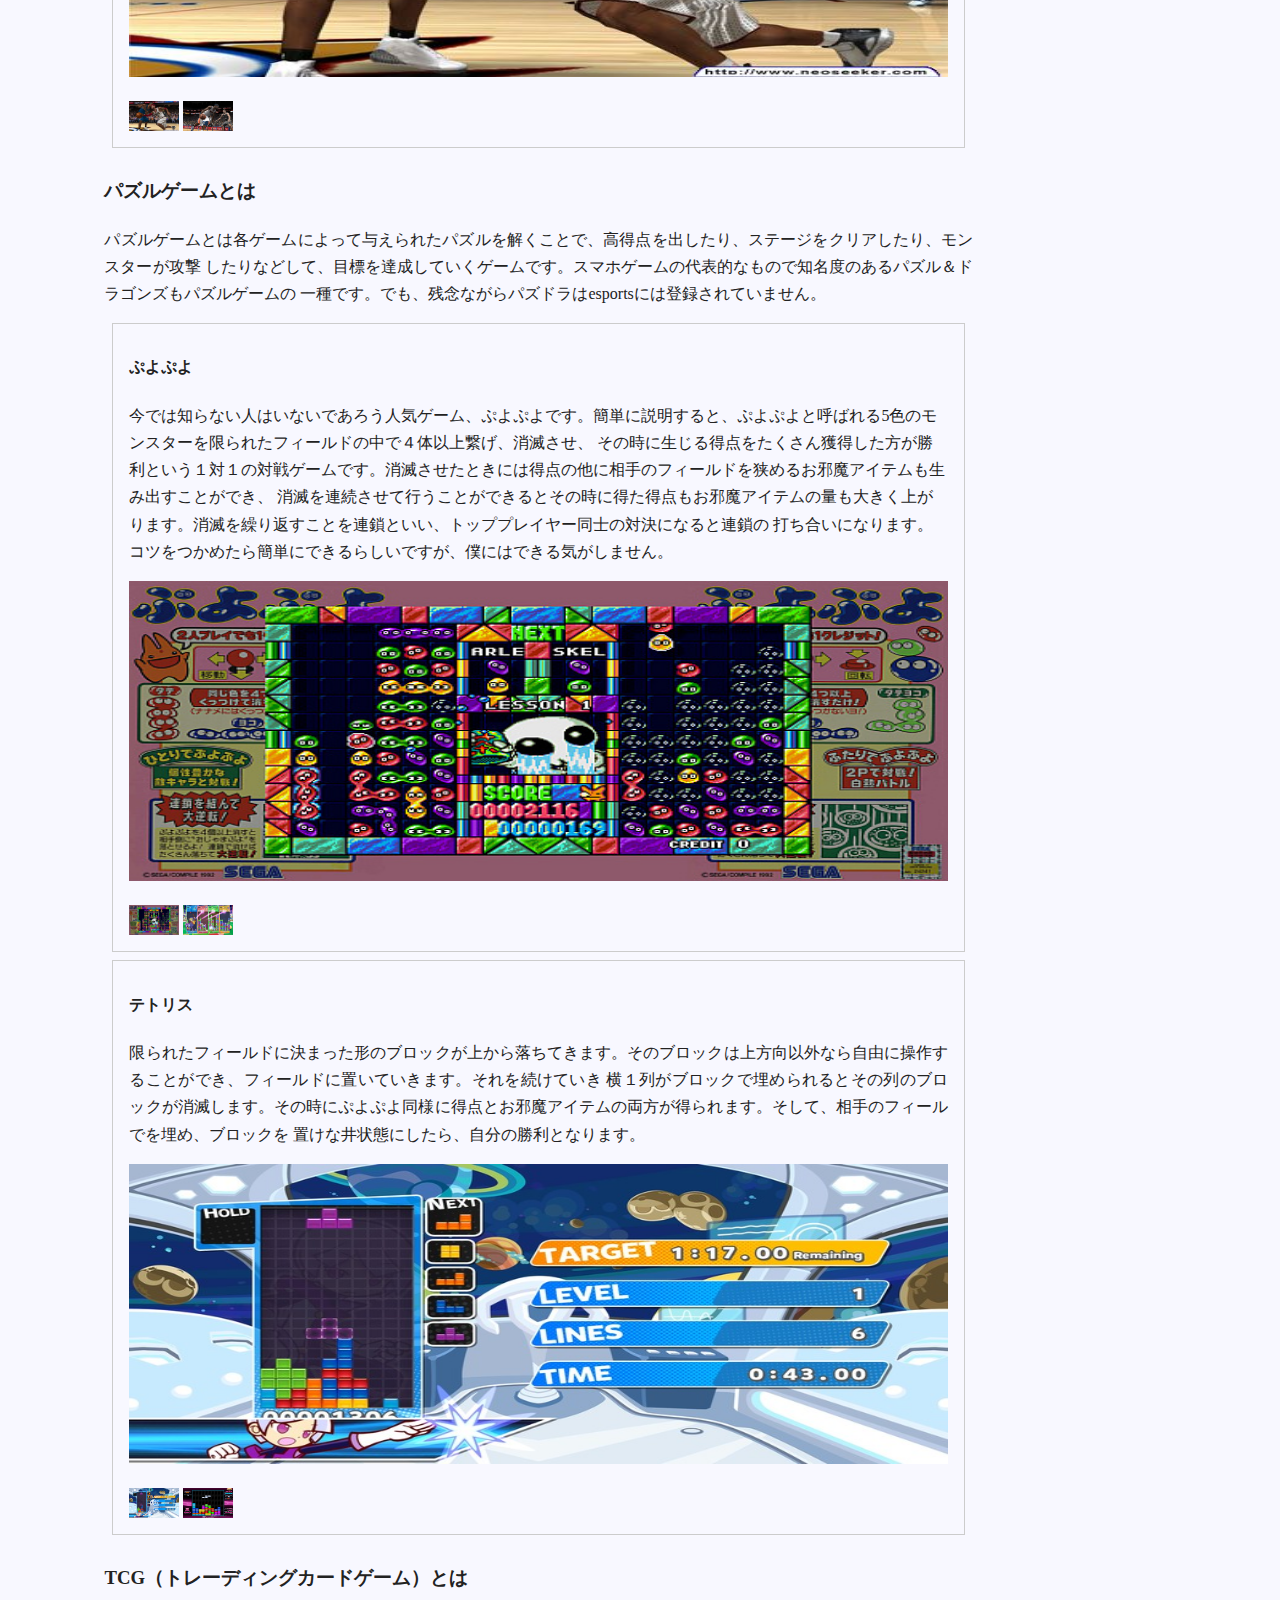
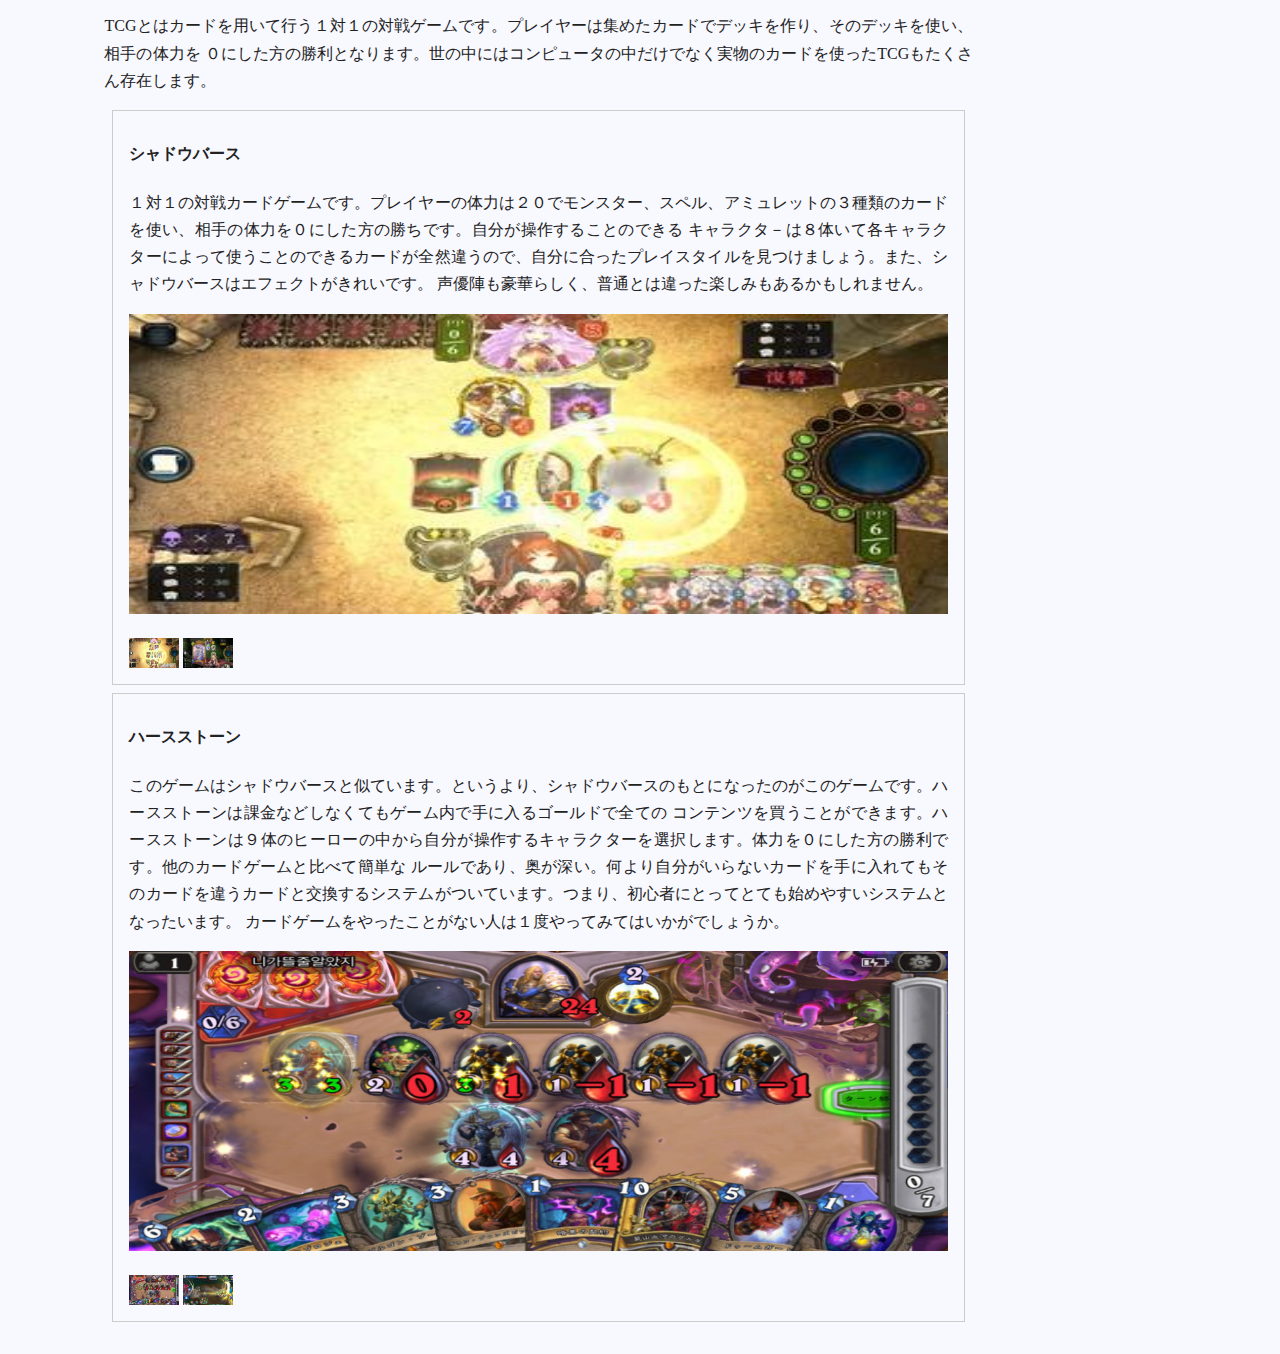
<file: web-esports/about/game.html>
<!DOCTYPE html>
<html lang="ja">
<head>
  <meta charset="utf-8">
  <link rel="stylesheet" href="../style1.css">
  <script type="text/javascript" src="esports.js"></script>
  <title>Esportsの種目紹介</title>
</head>

<body>
  <header>
    <img src="../img/na-lcs.jpg">
  </header>

  <div class="wrapper">
  <nav>
    <ul>
      <li><a href="about1.html"><h3>esprotsを詳しく</h3></a></li>
       <ul>
         <li><a href="about1.html#about">esportsとは</a></li>
         <li><a href="about1.html#history">esportsの歴史</a></li>
         <li><a href="about1.html#population">esportsの人口</a></li>
         <li><a href="about1.html#if">esportsの公認条件とは</a></li>
       </ul>

      <li><a href="game.html"><h3>esportsの種目紹介</h3></a></li>
       <ol>
         <li><a href="game.html#fps">FPSとは</a></li>
          <ul>
            <li><a href="game.html#battlefield3">Battlefield 3</a></li>
            <li><a href="game.html#collofduty">コールオブデューティ</a></li>
            <li><a href="game.html#counter">カウンターストライク</a></li>
          </ul>
         <li><a href="game.html#rts">RTSとは</a></li>
          <ul>
            <li><a href="game.html#clashofclan">Clash of Clan</a></li>
            <li><a href="game.html#starclaft">StarClaft Ⅱ</a></li>
            <li><a href="game.html#empire">Age of Empires Ⅲ</a></li>
          </ul>
         <li><a href="game.html#tps">TPSとは</a></li>
          <ul>
            <li><a href="game.html#splatoon">スプラトゥーン</a></li>
            <li><a href="game.html#pubg">PUBG</a></li>
            <li><a href="game.html#fortnite">FortNite</a></li>
          </ul>
         <li><a href="game.html#fighting">格闘ゲームとは</a></li>
          <ul>
            <li><a href="game.html#sumabura">大乱闘スマッシュブラザーズ</a></li>
            <li><a href="game.html#tekken">鉄拳</a></li>
            <li><a href="game.html#street">ストリートファイター</a></li>
          </ul>
         <li><a href="game.html#sport">スポーツゲーム</a></li>
          <ul>
            <li><a href="game.html#uiire">ウイニングイレブン</a></li>
            <li><a href="game.html#nba">NBA</a></li>
          </ul>
         <li><a href="game.html#puzzle">パズルゲーム</a></li>
          <ul>
            <li><a href="game.html#puyopuyo">ぷよぷよ</a></li>
            <li><a href="game.html#tetorisu">テトリス</a></li>
          </ul>
         <li><a href="game.html#tcg">TCGとは</a></li>
          <ul>
            <li><a href="game.html#shadow">シャドウバース</a></li>
            <li><a href="game.html#hearth">ハースストーン</a></li>
          </ul>
       </ol>

      <li><a href="about2.html"><h3>日本でのesportsの実態</h3></a></li>
      <ul>
        <li><a href='about2.html#popular'>日本での知名度</a></li>
        <li><a href='about2.html#organise'>esports職業関係</a></li>
        <li><a href='about2.html#oversea'>海外と比べて</a></li>
      </ul>
      <p>
      <li><a href="../index.html"><h3>最初に戻る</h3></a></li>
    </ul>
  </nav>

  <main>
    <h2>esportsの種目紹介</h2>

    <section id="fps">
      <h3>FPS（ファーストパーソンシューティング）とは</h3>
      <p>FPSとは、自分のキャラクターを一人称視点で操作し、コンピュータが操作するキャラクターや他のプレイヤーが操作しているキ
        ャラクターを倒すというオンラインシューティングゲームのことです。ゲームの内容としては、銃を使って相手と対戦し合うもの
        が多いようです。</p>

      <section class="item" id="battlefield3">
        <h4>Battlefield 3</h4>
        <p>制限時間内に、相手プレイヤーをたくさん倒したチームの勝ちというチーム戦のゲームです。舞台は戦争で、銃系統のものや
          乗り物などが豊富で、相手を倒す手段がたくさんあります。また、戦うマップも広く、聞こえてくる銃声もとてもリアルで、ゲームの
          クオリティが高いです。そのようなゲームはグラフィックがイマイチなことも多いですがこのゲームはそんなことはなく、むしろ
          普通のゲームよりもきれいに仕上がっています。</p>
        <p><img src="../img/hqdefault.jpg"
          class="main"></p>
          <div class="pics">
            <img src="../img/hqdefault.jpg" class="picss">
            <img src="../img/maxresdefault.jpg" class="picss">
          </div>
      </section>

      <section class="item" id="collofduty">
        <h4>コール　オブ　デューティ</h4>
        <p>基本的にはバトルフィールドとあまり大差ないように感じます。ただコールオブデューティは、初めてFPSをやる人のためにチュートリアル
          で基本操作を教えてくれたり、敵の近くを狙ったら自動で標準を合わせてくれるシステムがついているので初心者に優しくなっています。
          また様々な登場人物のストーリーが描かれており、プレイしているうちに没入していってしまうし、オンライン対戦機能もあります。
          オンライン対戦は最大人数が18人と少ないですが、やられてもすぐに復活するので大人数でプレイしているのとそんなに感覚は変わりません。
          また、キャラクターの体力が少なく設定してあるので、正面からの打ち合いになるというよりは、地形や道具を使い、戦略が大事になるゲームです。
          これらがこのゲームの魅力です。</p>
        <p><img src="../img/o1744093714224610592.jpg"
          class="main"></p>
          <div class="pics">
            <img src="../img/o1744093714224610592.jpg" class="picss">
            <img src="../img/bo3-Screenshot_1_compression222.jpg" class="picss">
          </div>
      </section>

      <section class="item" id="counter">
        <h4>カウンターストライク</h4>
        <p>カウンターストライクとは、テロリストと特殊部隊の対立を舞台とした世界で最も遊ばれているFPSの1つです。プレイヤーはテロリスト側、特殊部隊
          側のどちらでも選ぶことができ、マップで決められた目的を達成するか相手キャラクターを全て倒せば、自分チームの勝利となります。大会で主に
          使用されるのは爆弾解除モードです。このモードではゲーム内で得た賞金を使い武器を買うことができ、もし自分が相手に倒されてしまった場合その武器を
          落としてしまいます。その武器は相手も拾うことができ、最悪の場合そのまま奪われてしまいます。このシステムのおかげで圧倒的だった戦力差もひっくり
          返ることもあり、より白熱した戦いになります。ただ、武器を奪われたプレイヤーはただただ苦痛でしかありません。</p>
          <p><img src="../img/004.jpg"
            class="main"></p>
            <div class="pics">
              <img src="../img/004.jpg" class="picss">
              <img src="../img/1-7.jpg" class="picss">
            </div>
      </section>
    </section>

    <section id="rts">
      <h3>RTSとは</h3>
      <p>RTSとは、戦況がリアルタイムで変化していき、それに合わせて戦略を立て、相手を倒した方の勝利というオンライン対戦ゲームです。
        自分も今ハマっているクラッシュロワイヤルというゲームがあるのですが、それもこのRTSの一種です。こちらもいくつか紹介して
        いこうと思います。</p>

      <section class="item" id="clashofclan">
        <h4>Clash of Clan</h4>
        <p>このゲームは自分の村が1つ与えられ、その村の住人を守るため敵を攻撃するための大砲、侵入を防ぐための壁などの防衛施設を建てて
          いき、村のレベルを上げていくと同時に、施設のレベルを上げるための資源を他のプレイヤーの村から略奪するオンラインゲームです。
          他の村を攻撃する時には自分の村から資源を使ってユニットというモンスターを作り、それらを相手の村に送り込むことで攻撃できます。
          そのユニットは数十種類あり、村のレベルを上げていくことで徐々に使えるようになります。相手の村を攻撃する時に自分の村から連れていける
          ユニットの数は限られています。また、送り出すタイミングは自分の自由にすることができます。自分で攻撃するユニットの編成を考え、
          戦況を見ながらユニットを追加して有利に持っていく、これがCrash of Clanの１番面白いところだと思います。</p>
          <p><img src="../img/643x0w.jpg"
            class="main"></p>
            <div class="pics">
              <img src="../img/643x0w.jpg" class="picss">
              <img src="../img/1013.jpg" class="picss">
            </div>
     </section>

     <section class="item" id="starclaft">
       <h4>StarClaft Ⅱ</h4>
       <p>このゲームはテラン、ザーグ、プロトスの３種族があり、最初にどのチームに分かれるか決めます。その時に決めた自分の種族以外の種族の建造物を
         壊せば自分たちの勝ちになります。ただ最初の段階では自分がいま獲得している土地のマップしか分からず、敵がどこにいるか分かりません。敵がどこから
         攻めてくるかを考えながら自分の陣地を広げていく必要があります。種族を選んだらマップが表示され、労働者（ワーカー）を手に入れます。このワーカーを
         資源のある場所へ移動させると資源を回収してくれます。その資源を使って自分の軍を作ることができます。この軍を展開していくことでゲームが進んでいきま
         す。ただこのゲームは制限時間などはなく、ターン制でもなく、リアルタイムでの戦いになるので、プロ同士が対決すると最大で４時間以上かかったこともある
         そうです。</p>
         <p><img src="../img/images.jpg"
           class="main"></p>
           <div class="pics">
             <img src="../img/images.jpg" class="picss">
             <img src="../img/61ud5sB8teL.jpg" class="picss">
           </div>
     </section>

     <section class="item" id="empire">
       <h4>Age of Empires Ⅲ</h4>
       <p>このゲームには自分が扱う文明として、イギリス、ドイツ、ロシア、オランダ、フランスなどのヨーロッパが最初の段階から扱えて、拡張パックを使うことで
         日本や中国などのアジア文明など様々な文明を追加することができます。設定では本国から植民地を開拓するために派遣されたということになっています。
         そのため本国から支援を受けることができます。その支援をカードという形で受け取るようになっています。そのため全１４か国のカードを合わせると２００種類
         以上もあります。それらのカードを使い、自分だけのデッキを作り、プレイしていくというゲームです。</p>
         <p><img src="../img/apps.35730.13954787087416189.9666adfa-59c2-4b87-b126-9798005cd1d0.jpg"
           class="main"></p>
           <div class="pics">
             <img src="../img/apps.35730.13954787087416189.9666adfa-59c2-4b87-b126-9798005cd1d0.jpg" class="picss">
             <img src="../img/1527436021-2816825004.png" class="picss">
           </div>
     </section>
    </section>

    <section id="tps">
      <h3>TPS（サードパーソンシューティング）とは</h3>
      <p>TPSとはFPSとは違い、第3者視点からキャラクターを操作します。つまり操作キャラの姿が全部見えています。それ以外は大体FPSと
        同じです。FPSと混同する人が多いようなので注意してください。</p>
      <section class="item" id="splatoon">
        <h4>スプラトゥーン</h4>
        <p>次はスプラトゥーンの説明です。名前くらいは聞いたことあるのではないでしょうか。このゲームは人型のイカを操作し、インクを
          飛ばすシューティングゲームです。自分の色が決まっていて、インクを相手に塗り付ければ相手を倒すことができます。逆にその色
          以外の色を当てられ続けたり、違う色で塗られた床などに長いこといると倒されてしまいます。基本は４対４のチーム戦で行い、最
          後に床を自分の色でたくさん塗っていたチームの勝利や、アイテムを相手の陣地まで運んだ方の勝ちなど、様々な対戦ルールがあります。
          また、ローラーやバケツなど、個性的な武器がたくさんあり、戦い方は様々です。自分の性格に合った武器を選びましょう。</p>
          <p><img src="../img/explain-why-is-splatoon-such-a-terrific-game-in-2015-header.jpg"
            class="main"></p>
            <div class="pics">
              <img src="../img/explain-why-is-splatoon-such-a-terrific-game-in-2015-header.jpg" class="picss">
              <img src="../img/smile.jpg" class="picss">
            </div>
      </section>

      <section class="item" id="pubg">
        <h4>PUBG</h4>
        <p>PUBGとは、最大100人のプレイヤーが８×８kmの無人島で生き残りをかけたバトルロワイヤルです。開始時は持ち物が何もなく、道具を
          揃えることから始まります。島に落ちている物を拾ったり、相手を倒して荷物を奪ったりして回復アイテムから銃などの武器まで調達していきます。
          普通のFPSゲームなら1度やられただけなら復活できますが、PUBGは1度やられたらそこで終わりで、また100人の状態から始めます。苦労して
          集めた武器もどんなに強い装備がそろっても、1度負けちゃったら全てなくなります。悲しいですね。
          また、時間が経つにつれて、無人島の端から触れるとダメージを受けるガスが迫ってきます。このせいでいつまでも建物に隠れていたりしたら
          どんどん体力が削られていってしまいます。最終的にはキャラクター1人ギリギリ入れるくらいの範囲まで狭まります。そうなると
          お互いの体力が尽きるまで近距離での打ち合いになります。めったに見ない光景ですが逆に面白いかもしれません。</p>
          <p><img src="../img/o1747098313978076188.png"
            class="main"></p>
            <div class="pics">
              <img src="../img/o1747098313978076188.png" class="picss">
              <img src="../img/20170825083100.jpg" class="picss">
            </div>
      </section>

      <section class="item" id="fortnite">
        <h4>FortNite</h4>
        <p>FORTNITEはPUBGに建築要素を足したゲームです。それ以外はほとんど変わりません。FORTNITEは何もない場所から建築を行うことで
          自分の身を隠すための簡単な壁や、あたりを見渡したり敵を倒すことに適した要塞まで幅広く作ることができます。このプレイヤーの
          建築技術が最後まで生き残れるかの生命線です。そういっても過言ではないくらいこのゲームのおいて、建築技術は大切です。また、PUBGが
          現実に忠実に作られたゲームであるのに対し、FORTNITEはファンタジー要素が強くなっています。FORTNITEではこのファンタジー要素をいかに生かすか
          が勝負のカギとなりそうです。</p>
          <p><img src="../img/IMG_3947.jpg"
            class="main"></p>
            <div class="pics">
              <img src="../img/IMG_3947.jpg" class="picss">
              <img src="../img/Dbq1LyZVwAA_PPJ.jpg" class="picss">
            </div>
      </section>
   </section>

     <section id="fighting">
       <h3>格闘ゲームとは</h3>
       <p>格闘ゲームとは、プレイヤーが操作するキャラクター対コンピュータ、あるいは他のプレイヤーが格闘技で戦い、相手の体力を減ら
         していき、最後まで勝ち残ったプレイヤーが勝利というゲームです。複数人で競うこともできますが、esportsでは１対１での対戦
         が一般的です。</p>

       <section class="item" id="sumabura">
         <h4>大乱闘スマッシュブラザーズ</h4>
         <p>任天堂のキャラクターを操作し、相手と戦うゲームです。他のゲームと大きく違うのは操作キャラクターの体力が決まっていない
           ということです。キャラクターを戦わせるステージがあり、そのステージ上から相手を落とせば自分の勝ちになります。攻撃を受けると
           体力の代わりに「吹っ飛び率（％）」がたまっていきます。開始時は０％ですが攻撃を受けて１０％、２０％とたまっていくにつれ、
           相手の攻撃によってステージ外に落とされやすくなります。</p>
           <p><img src="../img/851180.jpg"
             class="main"></p>
             <div class="pics">
               <img src="../img/851180.jpg" class="picss">
               <img src="../img/sbm.jpg" class="picss">
             </div>
       </section>

       <section class="item" id="tekken">
         <h4>鉄拳</h4>
         <p>鉄拳は1対1の対戦格闘ゲームです。世界に対して戦線布告し、戦争をはじめた三島財閥の頭首・風間仁が行方不明になってしまい、
           風間仁の親である三島一八率いる三島財閥対抗組織・G社の圧倒的優勢な状況が続いた中、三島財閥初代頭首・三島平八が1人でG社へ
           乗り込み、世界最大級の親子喧嘩の終結を描いたストーリーです。このゲームの特徴としては、ただの格闘ゲームでは2次元での戦いで
           奥行きが存在しないフィールドで決闘しているのに対し、奥行きが存在します。これにより攻撃・回避の幅が大きく広がり、より戦略を
           練りがいのあるゲームとなりました。</p>
           <p><img src="../img/o0854048014003858738.jpg"
             class="main"></p>
             <dic class="pics">
               <img src="../img/o0854048014003858738.jpg" class="picss">
               <img src="../img/3c1cb3cf430204581fcb92aa9ffe07ee-e1495035798146.jpg" class="picss">
             </dic>
       </section>

       <section class="item" id="street">
         <h4>ストリートファイター</h4>
         <p>同じく、1対1の対戦格闘ゲームです。幼いころから格闘技を学んできた格闘家・リュウとそのライバル・ケンが世界中の強敵を倒し、
           最強の格闘家を目指し、ストリートファイトの旅へ出るストーリーを描いたゲームです。PS4からwii、アーケード版など様々なゲーム機で
           プレイ可能です。なお、多くのキャラクターが存在し、その1人1人が必殺技を使うことができます。リュウの波動拳などは聞いたことが
           あるかもしれません。</p>
           <p><img src="../img/topic-05401-8.jpg"
             class="main"></p>
             <dic class="pics">
               <img src="../img/topic-05401-8.jpg" class="picss">
               <img src="../img/DPCrW20VAAE8Gzp.jpg" class="picss">
             </dic>
       </section>
     </section>

   <section id="sport">
     <h3>スポーツゲームとは</h3>
     <p>スポーツを題材としたシミュレーションゲームです。選手を育成したり、自分が監督となって行う種類もありますが、選手を操作
       し、スポーツを行うアクションゲームがほとんどです。esportsに追加されているのもそのようなアクションゲームばかりです。</p>

     <section class="item" id="uiire">
       <h4>ウイニングイレブン</h4>
       <p>ウイニングイレブンとはサッカーのシミュレーションゲームです。登場選手は全て現実の選手でそれぞれに合った身体能力の数値が割り振られています。
         自分の中で好きな選手を11人選びチームを作ることで対戦が行えます。対戦中は11人を同時に操作するのではなく、ボールの一番近くにいる選手を操作することができます。
         操作して今井残りの10人は勝手に動いてくれます。ゲームモードもリーグや、カップなどいろいろあり、サッカーを楽しむ要素が詰まっています。</p>
         <p><img src="../img/o1080060714285396892.jpg"
           class="main"></p>
           <dic class="pics">
             <img src="../img/o1080060714285396892.jpg" class="picss">
             <img src="../img/o1080060714285396898.jpg" class="picss">
           </dic>
     </section>

     <section class="item" id="nba">
       <h4>NBA</h4>
       世界で8千万本以上の売り上げを記録したNBA公認のバスケットボールゲームです。とてもリアルに再現されており、本物のNBA選手が試合のシミュレーションとして
       使うほど完成度が高いです。自分で作ったキャラクターを育成して試合に出したり、実際のNBA選手同士で白熱の試合をしたり、様々なゲームモードで楽しむことができます。</p>
       <p><img src="../img/nba_live_2006_image22.jpg"
         class="main"></p>
         <dic class="pics">
           <img src="../img/nba_live_2006_image22.jpg" class="picss">
           <img src="../img/slus-21424-game-ss-1.jpg" class="picss">
         </dic>
     </section>
   </section>

   <section id="puzzle">
     <h3>パズルゲームとは</h3>
     <p>パズルゲームとは各ゲームによって与えられたパズルを解くことで、高得点を出したり、ステージをクリアしたり、モンスターが攻撃
       したりなどして、目標を達成していくゲームです。スマホゲームの代表的なもので知名度のあるパズル＆ドラゴンズもパズルゲームの
       一種です。でも、残念ながらパズドラはesportsには登録されていません。</p>

     <section class="item" id="puyopuyo">
       <h4>ぷよぷよ</h4>
       今では知らない人はいないであろう人気ゲーム、ぷよぷよです。簡単に説明すると、ぷよぷよと呼ばれる5色のモンスターを限られたフィールドの中で４体以上繋げ、消滅させ、
       その時に生じる得点をたくさん獲得した方が勝利という１対１の対戦ゲームです。消滅させたときには得点の他に相手のフィールドを狭めるお邪魔アイテムも生み出すことができ、
       消滅を連続させて行うことができるとその時に得た得点もお邪魔アイテムの量も大きく上がります。消滅を繰り返すことを連鎖といい、トッププレイヤー同士の対決になると連鎖の
       打ち合いになります。コツをつかめたら簡単にできるらしいですが、僕にはできる気がしません。</p>
       <p><img src="../img/001.jpg"
         class="main"></p>
         <dic class="pics">
           <img src="../img/001.jpg" class="picss">
           <img src="../img/5ba0c777ca71b.jpg" class="picss">
         </dic>
   　</section>

     <section class="item" id="tetorisu">
       <h4>テトリス</h4>
       <p>限られたフィールドに決まった形のブロックが上から落ちてきます。そのブロックは上方向以外なら自由に操作することができ、フィールドに置いていきます。それを続けていき
         横１列がブロックで埋められるとその列のブロックが消滅します。その時にぷよぷよ同様に得点とお邪魔アイテムの両方が得られます。そして、相手のフィールでを埋め、ブロックを
         置けな井状態にしたら、自分の勝利となります。</p>
         <p><img src="../img/220149.jpg"
           class="main"></p>
           <dic class="pics">
             <img src="../img/220149.jpg" class="picss">
             <img src="../img/110726skmt_au001_cs1e1_x480.png" class="picss">
           </dic>
     </section>
   </section>

   <section id="tcg">
     <h3>TCG（トレーディングカードゲーム）とは</h3>
     <p>TCGとはカードを用いて行う１対１の対戦ゲームです。プレイヤーは集めたカードでデッキを作り、そのデッキを使い、相手の体力を
       ０にした方の勝利となります。世の中にはコンピュータの中だけでなく実物のカードを使ったTCGもたくさん存在します。</p>
     <section class="item" id="shadow">
       <h4>シャドウバース</h4>
       <p>１対１の対戦カードゲームです。プレイヤーの体力は２０でモンスター、スペル、アミュレットの３種類のカードを使い、相手の体力を０にした方の勝ちです。自分が操作することのできる
         キャラクタ－は８体いて各キャラクターによって使うことのできるカードが全然違うので、自分に合ったプレイスタイルを見つけましょう。また、シャドウバースはエフェクトがきれいです。
         声優陣も豪華らしく、普通とは違った楽しみもあるかもしれません。</p>
         <p><img src="../img/captured_1277.w350.jpg"
           class="main"></p>
           <dic class="pics">
             <img src="../img/captured_1277.w350.jpg" class="picss">
             <img src="../img/1.png" class="picss">
           </dic>
     </section>

     <section class="item" id="hearth">
       <h4>ハースストーン</h4>
       <p>このゲームはシャドウバースと似ています。というより、シャドウバースのもとになったのがこのゲームです。ハースストーンは課金などしなくてもゲーム内で手に入るゴールドで全ての
         コンテンツを買うことができます。ハースストーンは９体のヒーローの中から自分が操作するキャラクターを選択します。体力を０にした方の勝利です。他のカードゲームと比べて簡単な
         ルールであり、奥が深い。何より自分がいらないカードを手に入れてもそのカードを違うカードと交換するシステムがついています。つまり、初心者にとってとても始めやすいシステムとなったいます。
         カードゲームをやったことがない人は１度やってみてはいかがでしょうか。</p>
         <p><img src="../img/o1080060814258387669.jpg"
           class="main"></p>
           <div class="pics">
             <img src="../img/o1080060814258387669.jpg" class="picss">
             <img src="../img/dqr3.jpg" class="picss">
           </div>
     </section>
   </section>



  </main>
  </div>

<div class="btn" onclick="scrollToTop()"></div>
</body>
</html>
</file>
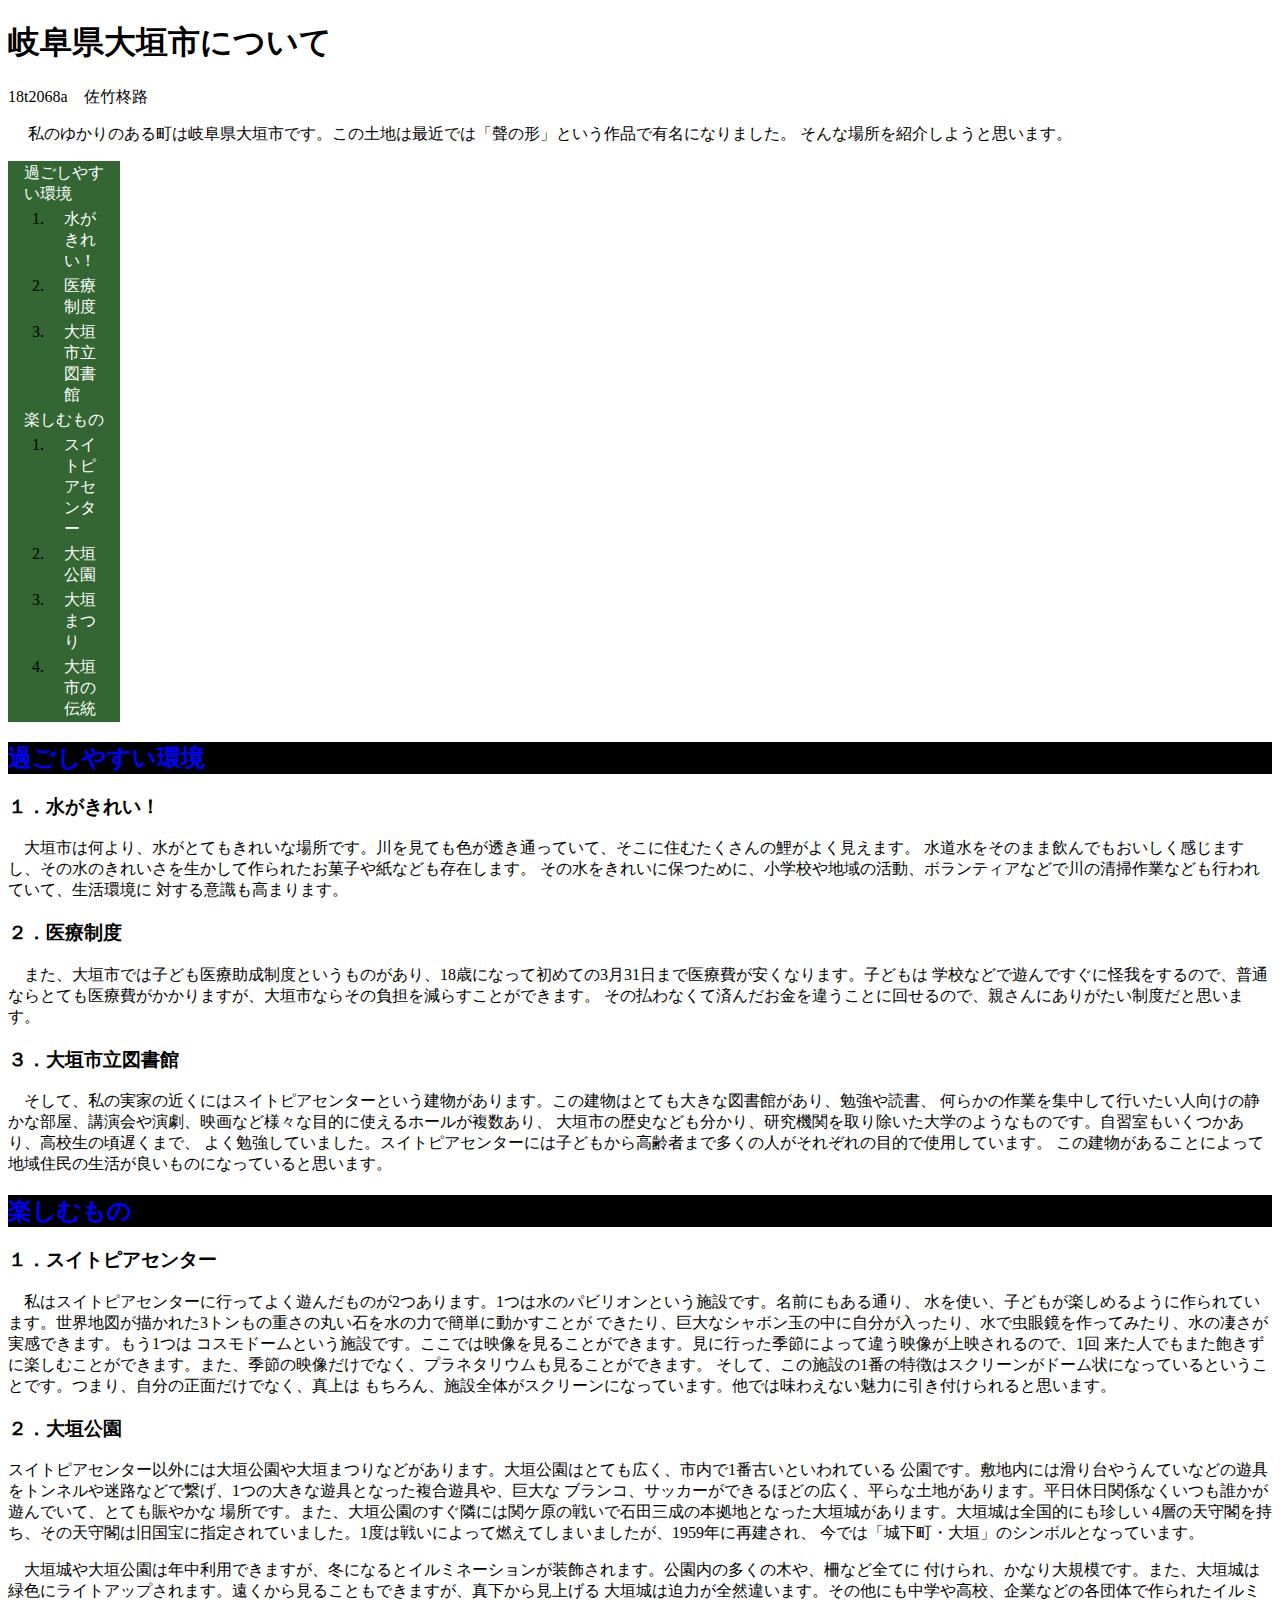
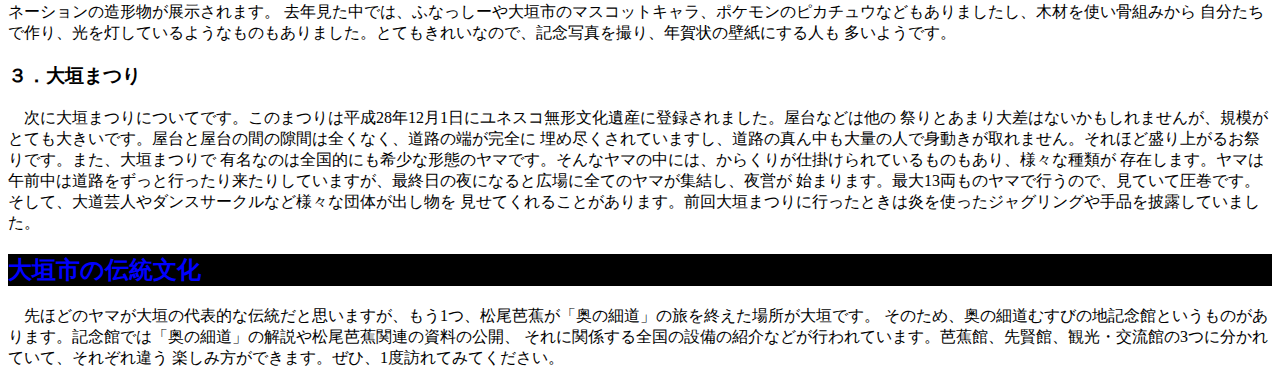
<file: web-esports/mytown/mytown.html>
<!DOCTYPE html>

<html lang="ja">

 <head>

  <meta charset="utf-8">
  <meta name="description" content="岐阜県大垣市の特徴・魅力について紹介します。ぜひ訪れてみてください。">
  <link rel="stylesheet" href="style.css">
  <title>岐阜県大垣市紹介</title>

 </head>

<body>
<header>
<h1>岐阜県大垣市について</h1>
18t2068a　佐竹柊路

  <p>
　  私のゆかりのある町は岐阜県大垣市です。この土地は最近では「聲の形」という作品で有名になりました。
  そんな場所を紹介しようと思います。
  </p>
</header>

<nav>
  <ul>
   <li><a href="#envaironment">過ごしやすい環境</a></li>
    <ol>
     <li><a href="#water">水がきれい！</a></li>
     <li><a href="#medical">医療制度</a></li>
     <li><a href="#library">大垣市立図書館</a></li>
    </ol>
   <li><a href="#enjoy">楽しむもの</a></li>
    <ol>
     <li><a href="#suitopia">スイトピアセンター</a></li>
     <li><a href="#park">大垣公園</a></li>
     <li><a href="#festival">大垣まつり</a></li>
   <li><a href="#tragedy">大垣市の伝統</a></li>
  </ul>
</nav>


 <section id="envaironment">
  <h2>
  過ごしやすい環境
  </h2>

  <section id="water">
  <h3>
   １．水がきれい！
  </h3>

  <p>
　大垣市は何より、水がとてもきれいな場所です。川を見ても色が透き通っていて、そこに住むたくさんの鯉がよく見えます。
水道水をそのまま飲んでもおいしく感じますし、その水のきれいさを生かして作られたお菓子や紙なども存在します。
その水をきれいに保つために、小学校や地域の活動、ボランティアなどで川の清掃作業なども行われていて、生活環境に
対する意識も高まります。
  </p>
  </section>
  <section id="medical">
   <h3>２．医療制度</h3>
  <p>
　また、大垣市では子ども医療助成制度というものがあり、18歳になって初めての3月31日まで医療費が安くなります。子どもは
学校などで遊んですぐに怪我をするので、普通ならとても医療費がかかりますが、大垣市ならその負担を減らすことができます。
その払わなくて済んだお金を違うことに回せるので、親さんにありがたい制度だと思います。
  </p>
   </section>
   <section id="library">
   <h3>３．大垣市立図書館</h3>
  <p>
　そして、私の実家の近くにはスイトピアセンターという建物があります。この建物はとても大きな図書館があり、勉強や読書、
何らかの作業を集中して行いたい人向けの静かな部屋、講演会や演劇、映画など様々な目的に使えるホールが複数あり、
大垣市の歴史なども分かり、研究機関を取り除いた大学のようなものです。自習室もいくつかあり、高校生の頃遅くまで、
よく勉強していました。スイトピアセンターには子どもから高齢者まで多くの人がそれぞれの目的で使用しています。
この建物があることによって地域住民の生活が良いものになっていると思います。
  </p>
  </section>
 </section>

 <section id="enjoy">
  <h2>
  楽しむもの
  </h2>
  <section id="suitopia">
  <h3>１．スイトピアセンター</h3>
  <p>
　私はスイトピアセンターに行ってよく遊んだものが2つあります。1つは水のパビリオンという施設です。名前にもある通り、
水を使い、子どもが楽しめるように作られています。世界地図が描かれた3トンもの重さの丸い石を水の力で簡単に動かすことが
できたり、巨大なシャボン玉の中に自分が入ったり、水で虫眼鏡を作ってみたり、水の凄さが実感できます。もう1つは
コスモドームという施設です。ここでは映像を見ることができます。見に行った季節によって違う映像が上映されるので、1回
来た人でもまた飽きずに楽しむことができます。また、季節の映像だけでなく、プラネタリウムも見ることができます。
そして、この施設の1番の特徴はスクリーンがドーム状になっているということです。つまり、自分の正面だけでなく、真上は
もちろん、施設全体がスクリーンになっています。他では味わえない魅力に引き付けられると思います。
　</p>
  </section>

  <section id="park">
  <h3>２．大垣公園</h3>
  <p>
 スイトピアセンター以外には大垣公園や大垣まつりなどがあります。大垣公園はとても広く、市内で1番古いといわれている
公園です。敷地内には滑り台やうんていなどの遊具をトンネルや迷路などで繋げ、1つの大きな遊具となった複合遊具や、巨大な
ブランコ、サッカーができるほどの広く、平らな土地があります。平日休日関係なくいつも誰かが遊んでいて、とても賑やかな
場所です。また、大垣公園のすぐ隣には関ケ原の戦いで石田三成の本拠地となった大垣城があります。大垣城は全国的にも珍しい
4層の天守閣を持ち、その天守閣は旧国宝に指定されていました。1度は戦いによって燃えてしまいましたが、1959年に再建され、
今では「城下町・大垣」のシンボルとなっています。
  </p>
  <p>
　大垣城や大垣公園は年中利用できますが、冬になるとイルミネーションが装飾されます。公園内の多くの木や、柵など全てに
付けられ、かなり大規模です。また、大垣城は緑色にライトアップされます。遠くから見ることもできますが、真下から見上げる
大垣城は迫力が全然違います。その他にも中学や高校、企業などの各団体で作られたイルミネーションの造形物が展示されます。
去年見た中では、ふなっしーや大垣市のマスコットキャラ、ポケモンのピカチュウなどもありましたし、木材を使い骨組みから
自分たちで作り、光を灯しているようなものもありました。とてもきれいなので、記念写真を撮り、年賀状の壁紙にする人も
多いようです。
  </p>
  </section>

  <section id="festival">
  <h3>３．大垣まつり</h3>
  <p>
　次に大垣まつりについてです。このまつりは平成28年12月1日にユネスコ無形文化遺産に登録されました。屋台などは他の
祭りとあまり大差はないかもしれませんが、規模がとても大きいです。屋台と屋台の間の隙間は全くなく、道路の端が完全に
埋め尽くされていますし、道路の真ん中も大量の人で身動きが取れません。それほど盛り上がるお祭りです。また、大垣まつりで
有名なのは全国的にも希少な形態のヤマです。そんなヤマの中には、からくりが仕掛けられているものもあり、様々な種類が
存在します。ヤマは午前中は道路をずっと行ったり来たりしていますが、最終日の夜になると広場に全てのヤマが集結し、夜営が
始まります。最大13両ものヤマで行うので、見ていて圧巻です。そして、大道芸人やダンスサークルなど様々な団体が出し物を
見せてくれることがあります。前回大垣まつりに行ったときは炎を使ったジャグリングや手品を披露していました。
  </p>
  </section>
 </section>

 <section id="tragedy">
  <h2>
  大垣市の伝統文化
  </h2>

  <p>
　先ほどのヤマが大垣の代表的な伝統だと思いますが、もう1つ、松尾芭蕉が「奥の細道」の旅を終えた場所が大垣です。
そのため、奥の細道むすびの地記念館というものがあります。記念館では「奥の細道」の解説や松尾芭蕉関連の資料の公開、
それに関係する全国の設備の紹介などが行われています。芭蕉館、先賢館、観光・交流館の3つに分かれていて、それぞれ違う
楽しみ方ができます。ぜひ、1度訪れてみてください。
  </p>
 </section>
 </body>
</html>
</file>
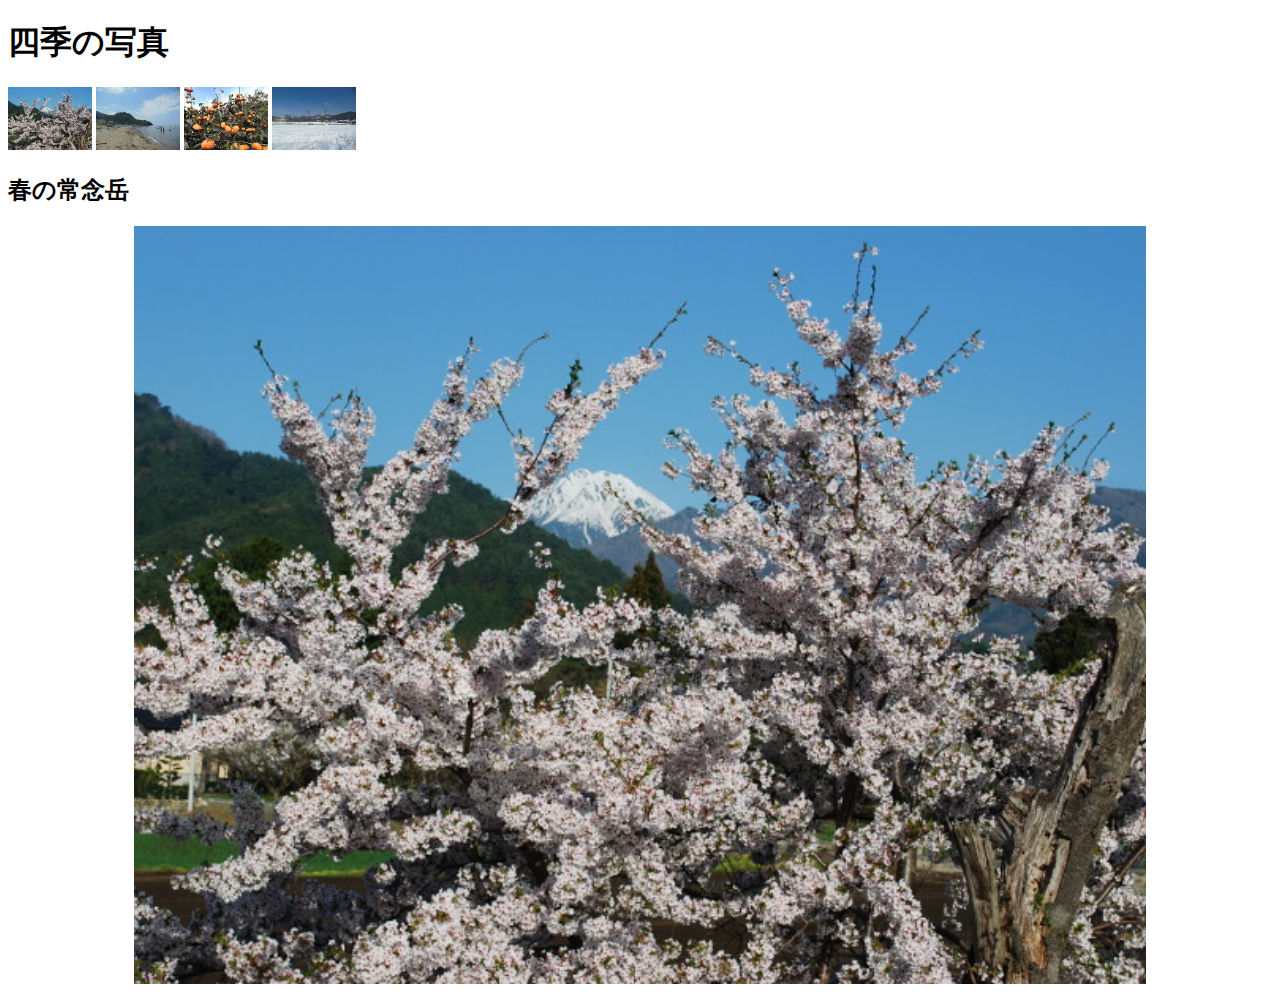
<file: web-esports/season-photos/season-photos/seasons.html>
<!DOCTYPE html>
<html lang="ja">
  <head>
    <meta charset="UTF-8">
    <title>季節の写真</title>
    <link rel="stylesheet" href="seasons.css">
    <script src="seasons.js"></script>
  </head>
  <body>
    <h1>四季の写真</h1>
    <div id="thumbnails">
      <img src="images/spring.jpg" alt="春の常念岳">
      <img src="images/summer.jpg" alt="夏の日本海">
      <img src="images/autumn.jpg" alt="秋の柿収穫">
      <img src="images/winter.jpg" alt="冬の運動場">
    </div>
    <h2 id="mainPhotoTitle">春の常念岳</h2>
    <img id="mainPhoto" src="images/spring.jpg" alt="春の常念岳">
  </body>
</html>
</file>
<file: web-esports/style1.css>
@charset "utf-8";
*{ box-sizing: border-box;}

header h1 {
  text-align: center;
  padding: 16px 0 8px;
}

header p {
  padding: 8px 40px;
}

p {
  text-align: justify;
}

header img {
  width: 100%;
  height: 400px;
}

.navi  {
  overflow: hidden;
  background-color: #eee;
}

.navi ul {
  list-style-type: none;
  flex-direction: column;
}

.navi a {
  padding: 0 1em;
  text-decoration: none;
  display: block;
}
.navi h3 {
  border-bottom: 2px solid #ccc;
  color: #222;
}
.navi h3:visited {
  color: #222;
}
.navi a:visited {
  color: #00f;
}

.navi a:hover {
  background-color: #ddd;
}

.navi1 {
  float: left;
  width: 33.3%;
}

.navi2 {
  float: left;
  width: 33.3%;
  border-right: 2px solid #ccc;
  border-left: 2px solid #ccc;
}

.navi3{
  float: left;
  width: 33.3%;
}

.wrapper {
  overflow: hidden;
}
nav {
  display: flex;
  float: left;
  margin: 8px 3%;
  border: 8px 18px;
  border-right: 2px solid #ccc;
  border-left: 2px solid #ccc;
  padding: 8px;
  width: 20%;
}

main {
  display: flex;
  flex-direction: column;
  float: left;
  margin: 8px 0 8px 7%;
  padding: 8px;
  width: 70%;
}

nav ul {
  margin: 0;
  padding: 0;
  list-style-type: none;
  display: flex;
  flex-direction: column;
}

nav h3 {
  padding: 0;
  border: 0;
  margin: 0;
  color: #222;
}
nav a {
  flex-direction: column;
  padding: 0 1em;
  text-decoration: none;
  display: block;
  color: #00f;
}

nav a:visited {
  color: #00f;
}

nav h3:visited {
  color: #222;
}

nav a:hover {
  background-color: #ddd;
}

body {
  background-color: #f8f8ff;
  line-height: 1.7;
  color: #222;
}

.item {
  border: 1px solid #ccc;
  margin: 8px;
  padding: 8px 16px;
}

main p img {
  width: 100%;
  height: 300px;
}
.pics{
  overflow: hidden;
}
.pics img{
  width: 50px;
  height: 30px;
}

 #history h4 {
   color: #00f;
}

.btn {
    position: fixed;
    right: 10px;
    bottom: 10px;
    float: right;
    display:  inline-block;
    color: #fff;
    background-color: #2196F3;
    border-radius: 5px;
    height: 50px;
    width: 50px;
}

.btn:hover {
  background-color: #8EB8FF;
}

.btn::before {
    content:  '';
    width: 20px;
    height: 20px;
    display:  block;
    border-top: solid 2px;
    border-right: solid 2px;
    transform: rotate(-45deg);
    position:  absolute;
    top: 10px;
    bottom:  0;
    left:  0;
    right:  0;
    margin:  auto;
}
</file>
<file: web-esports/mytown/style.css>
@charset "utf-8";

h2{color:blue;
    background-color:black
}

*{box-sizing:border-box;}

nav ul{background-color:#363;
       margin:0;
       padding:0;
       list-style-type:none;
       display:flex;
       flex-direction:column;
       width:7em;
}
nav a{color:#fff;
      padding:2px 1em;
      text-decoration:none;
      display:block;
}
nav a:hover{background-color:#696;
}
@media screen and (max-width:320px){
  nav ul{
    flex-direction:column;
  }
}
</file>
<file: web-esports/season-photos/season-photos/seasons.css>
#thumbnails img {
    width: 84px;
    height:auto;
}
#mainPhoto {
    display: block;
    width: 80%;
    height: auto;
    margin: 10px auto;
}
</file>
